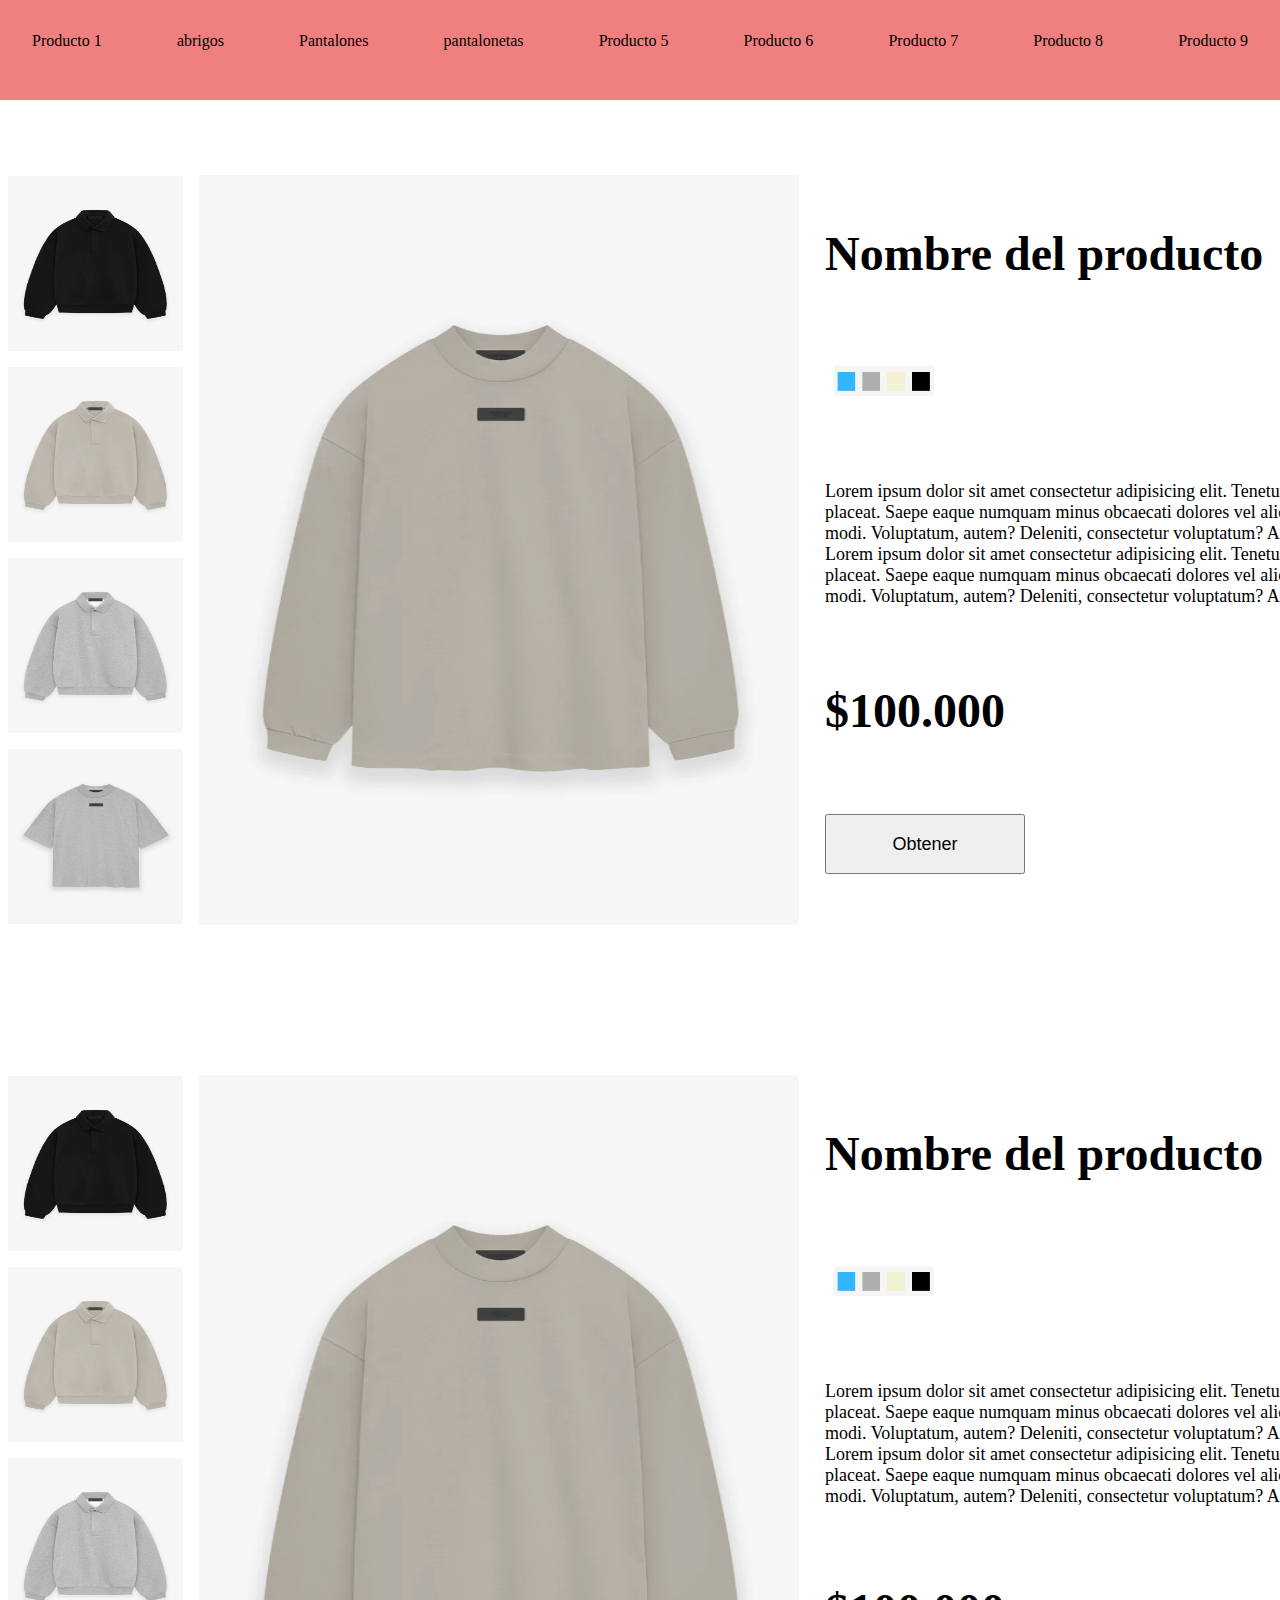
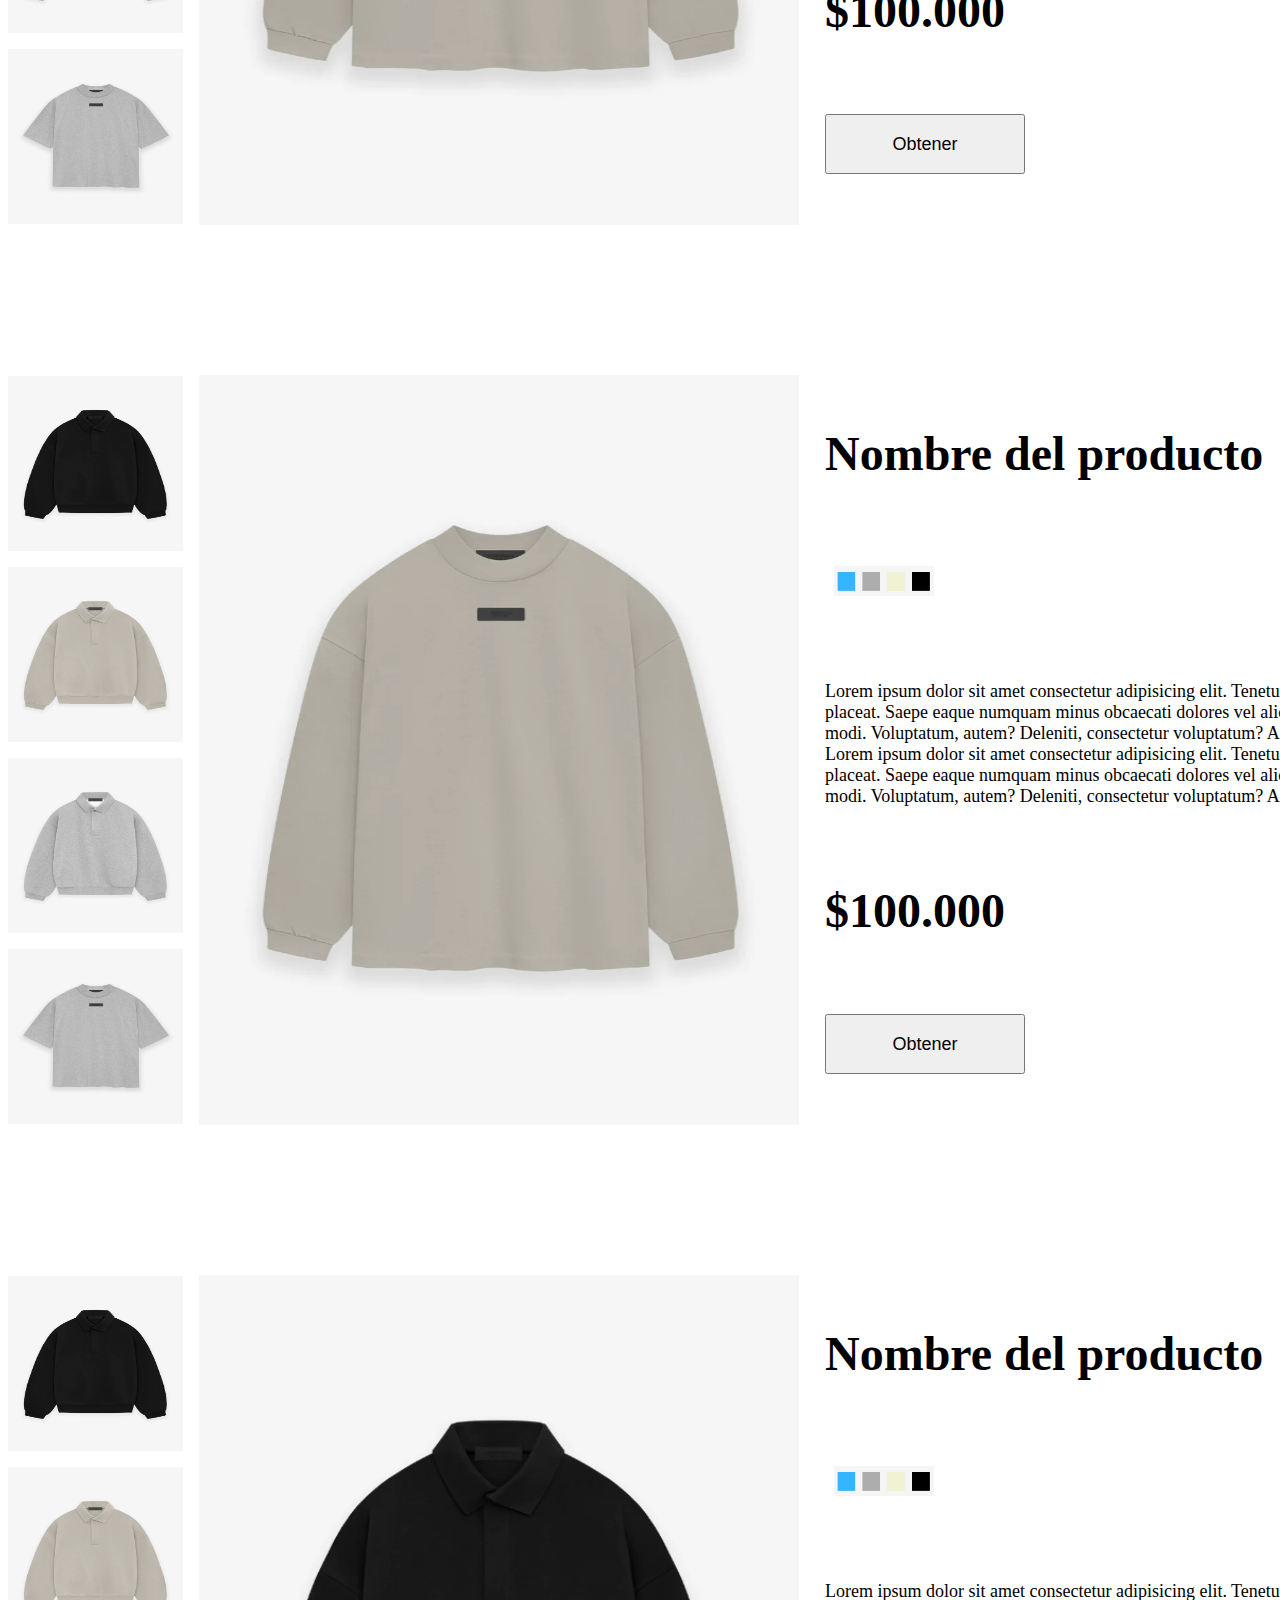
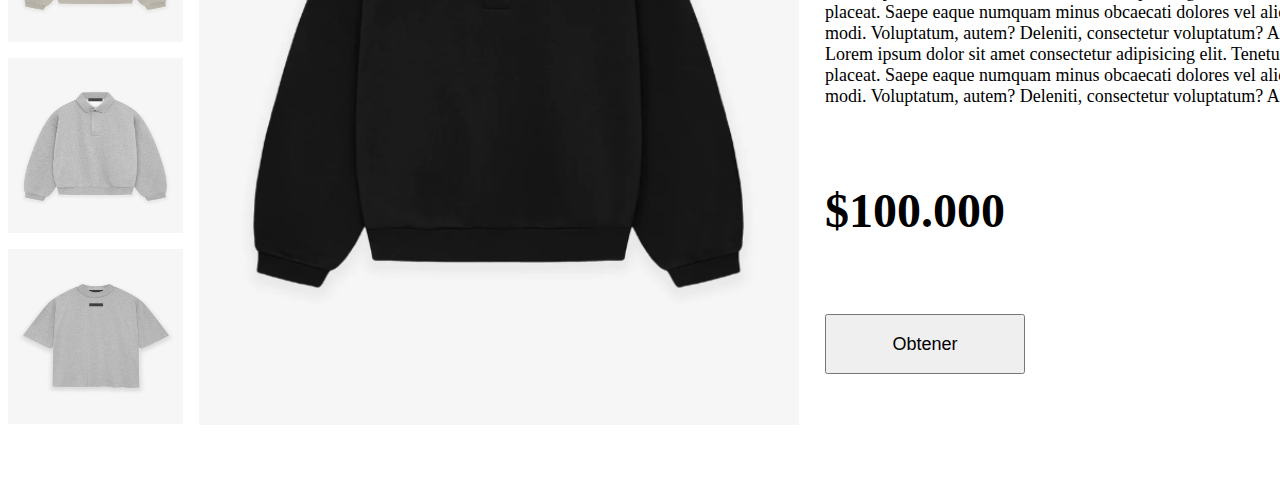
<file: views/abrigos.html>
<!DOCTYPE html>
<html lang="en">
<head>
    <meta charset="UTF-8">
    <meta name="viewport" content="width=device-width, initial-scale=1.0">
    <title>Proyecto</title>
    <link rel="stylesheet" href="/css/abrigos.css">
    
</head>
<body>
    <header class="header">
        <a href="/index.html">Producto 1</a>
        <a href="/views/abrigos.html">abrigos</a>
        <a href="/views/pantalones.html">Pantalones</a>
        <a href="/views/pantalonetas.html">pantalonetas</a>
        <a href="#">Producto 5</a>
        <a href="#">Producto 6</a>
        <a href="#">Producto 7</a>
        <a href="#">Producto 8</a>
        <a href="#">Producto 9</a>

    </header>
    <section class="pagina1">
        <section class="menu_izquierda">
            <img src="/storage/abrigo01.png">
            <img src="/storage/abrigo02.png">
            <img src="/storage/abrigo03.png">
            <img src="/storage/camisa02.png">

        </section>
        <section class="menu_derecha">
            <img src="/storage/buso01.png">
            <div class="informacion">
                <h1>Nombre del producto</h1>
                <img src="/storage/paleta.png">
                <p>Lorem ipsum dolor sit amet consectetur adipisicing elit. Tenetur quibusdam amet placeat. Saepe eaque numquam minus obcaecati dolores vel aliquid voluptates modi. Voluptatum, autem? Deleniti, consectetur voluptatum? Alias, debitis hic.
                Lorem ipsum dolor sit amet consectetur adipisicing elit. Tenetur quibusdam amet placeat. Saepe eaque numquam minus obcaecati dolores vel aliquid voluptates modi. Voluptatum, autem? Deleniti, consectetur voluptatum? Alias, debitis hic.</p>
                <h1>$100.000</h1>
                <button><a href="/views/producto.html">Obtener</a></button>
            </div>
        </section>
    </section>

    <section class="pagina1">
        <section class="menu_izquierda">
            <img src="/storage/abrigo01.png">
            <img src="/storage/abrigo02.png">
            <img src="/storage/abrigo03.png">
            <img src="/storage/camisa02.png">

        </section>
        <section class="menu_derecha">
            <img src="/storage/buso01.png">
            <div class="informacion">
                <h1>Nombre del producto</h1>
                <img src="/storage/paleta.png">
                <p>Lorem ipsum dolor sit amet consectetur adipisicing elit. Tenetur quibusdam amet placeat. Saepe eaque numquam minus obcaecati dolores vel aliquid voluptates modi. Voluptatum, autem? Deleniti, consectetur voluptatum? Alias, debitis hic.
                Lorem ipsum dolor sit amet consectetur adipisicing elit. Tenetur quibusdam amet placeat. Saepe eaque numquam minus obcaecati dolores vel aliquid voluptates modi. Voluptatum, autem? Deleniti, consectetur voluptatum? Alias, debitis hic.</p>
                <h1>$100.000</h1>
                <button><a href="/views/producto.html">Obtener</a></button>
            </div>
        </section>
    </section>

    <section class="pagina1">
        <section class="menu_izquierda">
            <img src="/storage/abrigo01.png">
            <img src="/storage/abrigo02.png">
            <img src="/storage/abrigo03.png">
            <img src="/storage/camisa02.png">

        </section>
        <section class="menu_derecha">
            <img src="/storage/buso01.png">
            <div class="informacion">
                <h1>Nombre del producto</h1>
                <img src="/storage/paleta.png">
                <p>Lorem ipsum dolor sit amet consectetur adipisicing elit. Tenetur quibusdam amet placeat. Saepe eaque numquam minus obcaecati dolores vel aliquid voluptates modi. Voluptatum, autem? Deleniti, consectetur voluptatum? Alias, debitis hic.
                Lorem ipsum dolor sit amet consectetur adipisicing elit. Tenetur quibusdam amet placeat. Saepe eaque numquam minus obcaecati dolores vel aliquid voluptates modi. Voluptatum, autem? Deleniti, consectetur voluptatum? Alias, debitis hic.</p>
                <h1>$100.000</h1>
                <button><a href="/views/producto.html">Obtener</a></button>
            </div>
        </section>
    </section>

    <section class="pagina1">
        <section class="menu_izquierda">
            <img src="/storage/abrigo01.png">
            <img src="/storage/abrigo02.png">
            <img src="/storage/abrigo03.png">
            <img src="/storage/camisa02.png">

        </section>
        <section class="menu_derecha">
            <img src="/storage/abrigo01.png">
            <div class="informacion">
                <h1>Nombre del producto</h1>
                <img src="/storage/paleta.png">
                <p>Lorem ipsum dolor sit amet consectetur adipisicing elit. Tenetur quibusdam amet placeat. Saepe eaque numquam minus obcaecati dolores vel aliquid voluptates modi. Voluptatum, autem? Deleniti, consectetur voluptatum? Alias, debitis hic.
                Lorem ipsum dolor sit amet consectetur adipisicing elit. Tenetur quibusdam amet placeat. Saepe eaque numquam minus obcaecati dolores vel aliquid voluptates modi. Voluptatum, autem? Deleniti, consectetur voluptatum? Alias, debitis hic.</p>
                <h1>$100.000</h1>
                <button><a href="/views/producto.html">Obtener</a></button>
            </div>
        </section>
    </section>
</body>
</html>
</file>
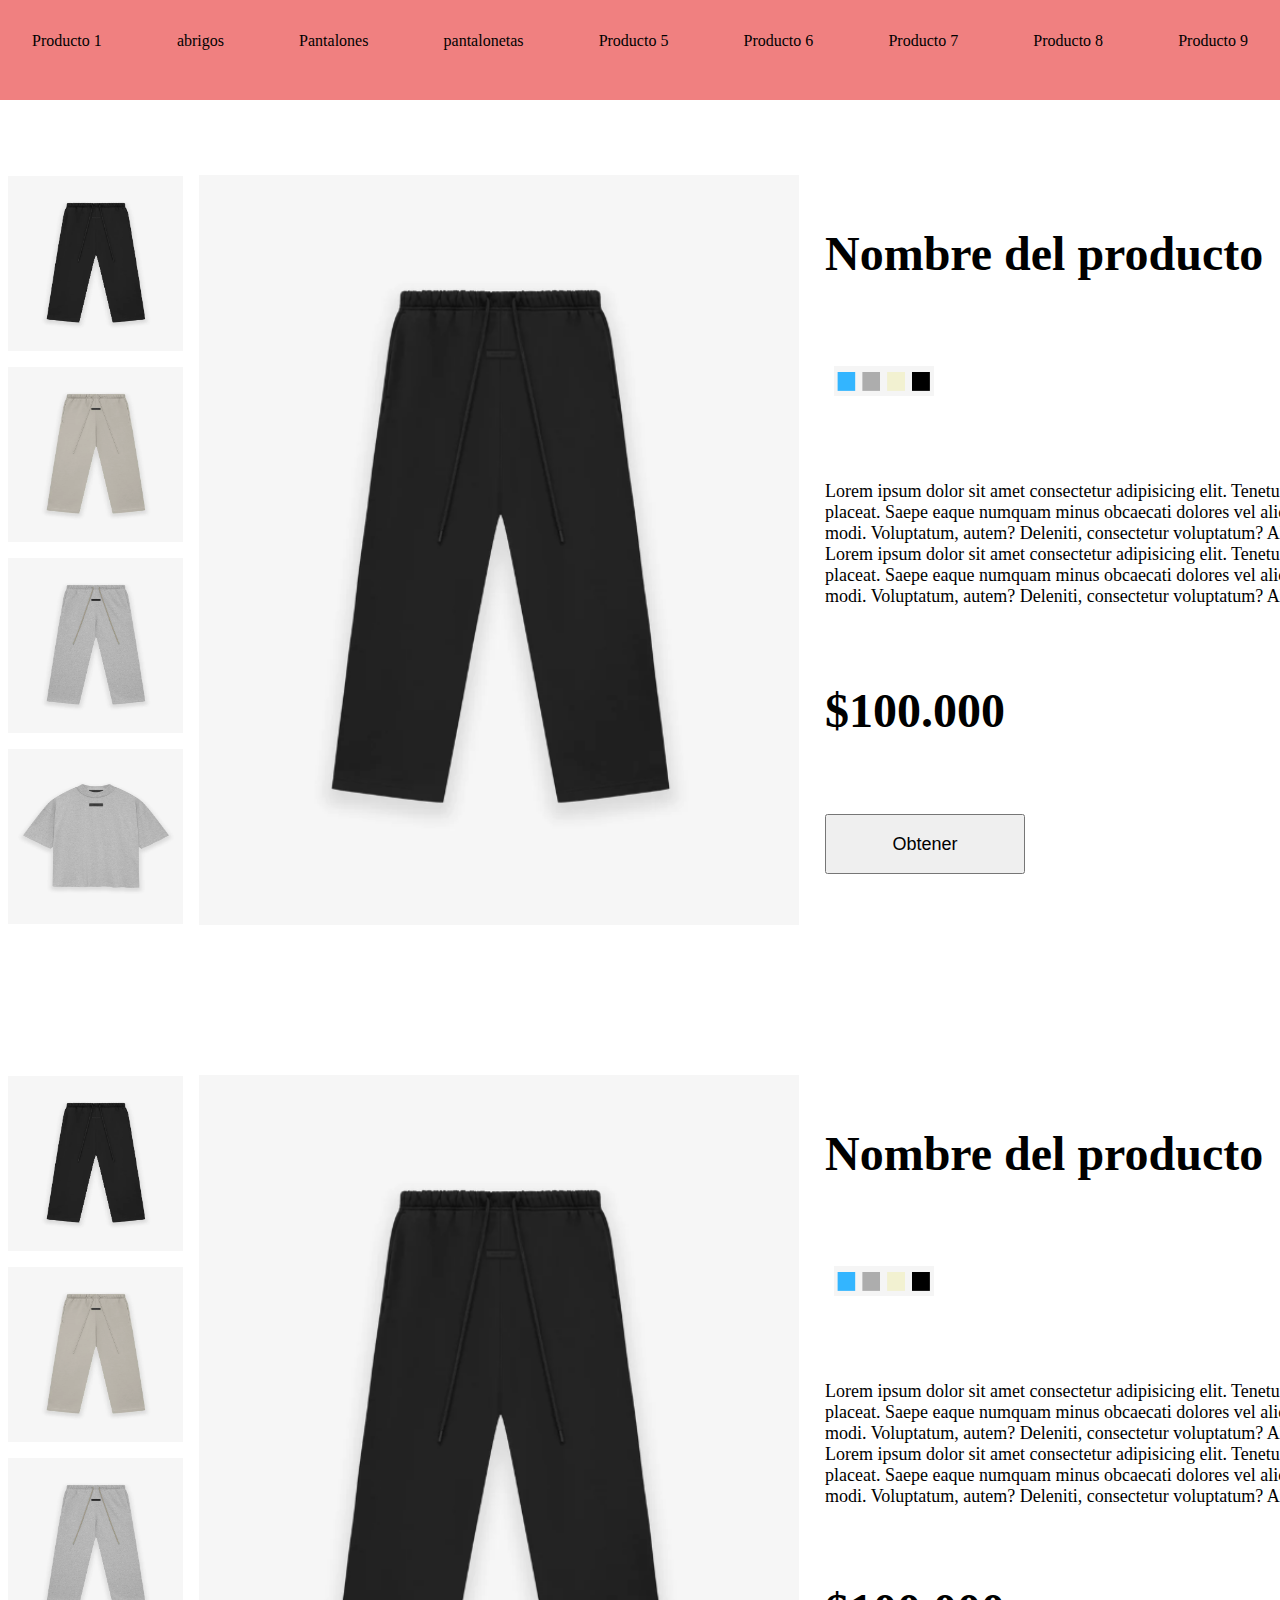
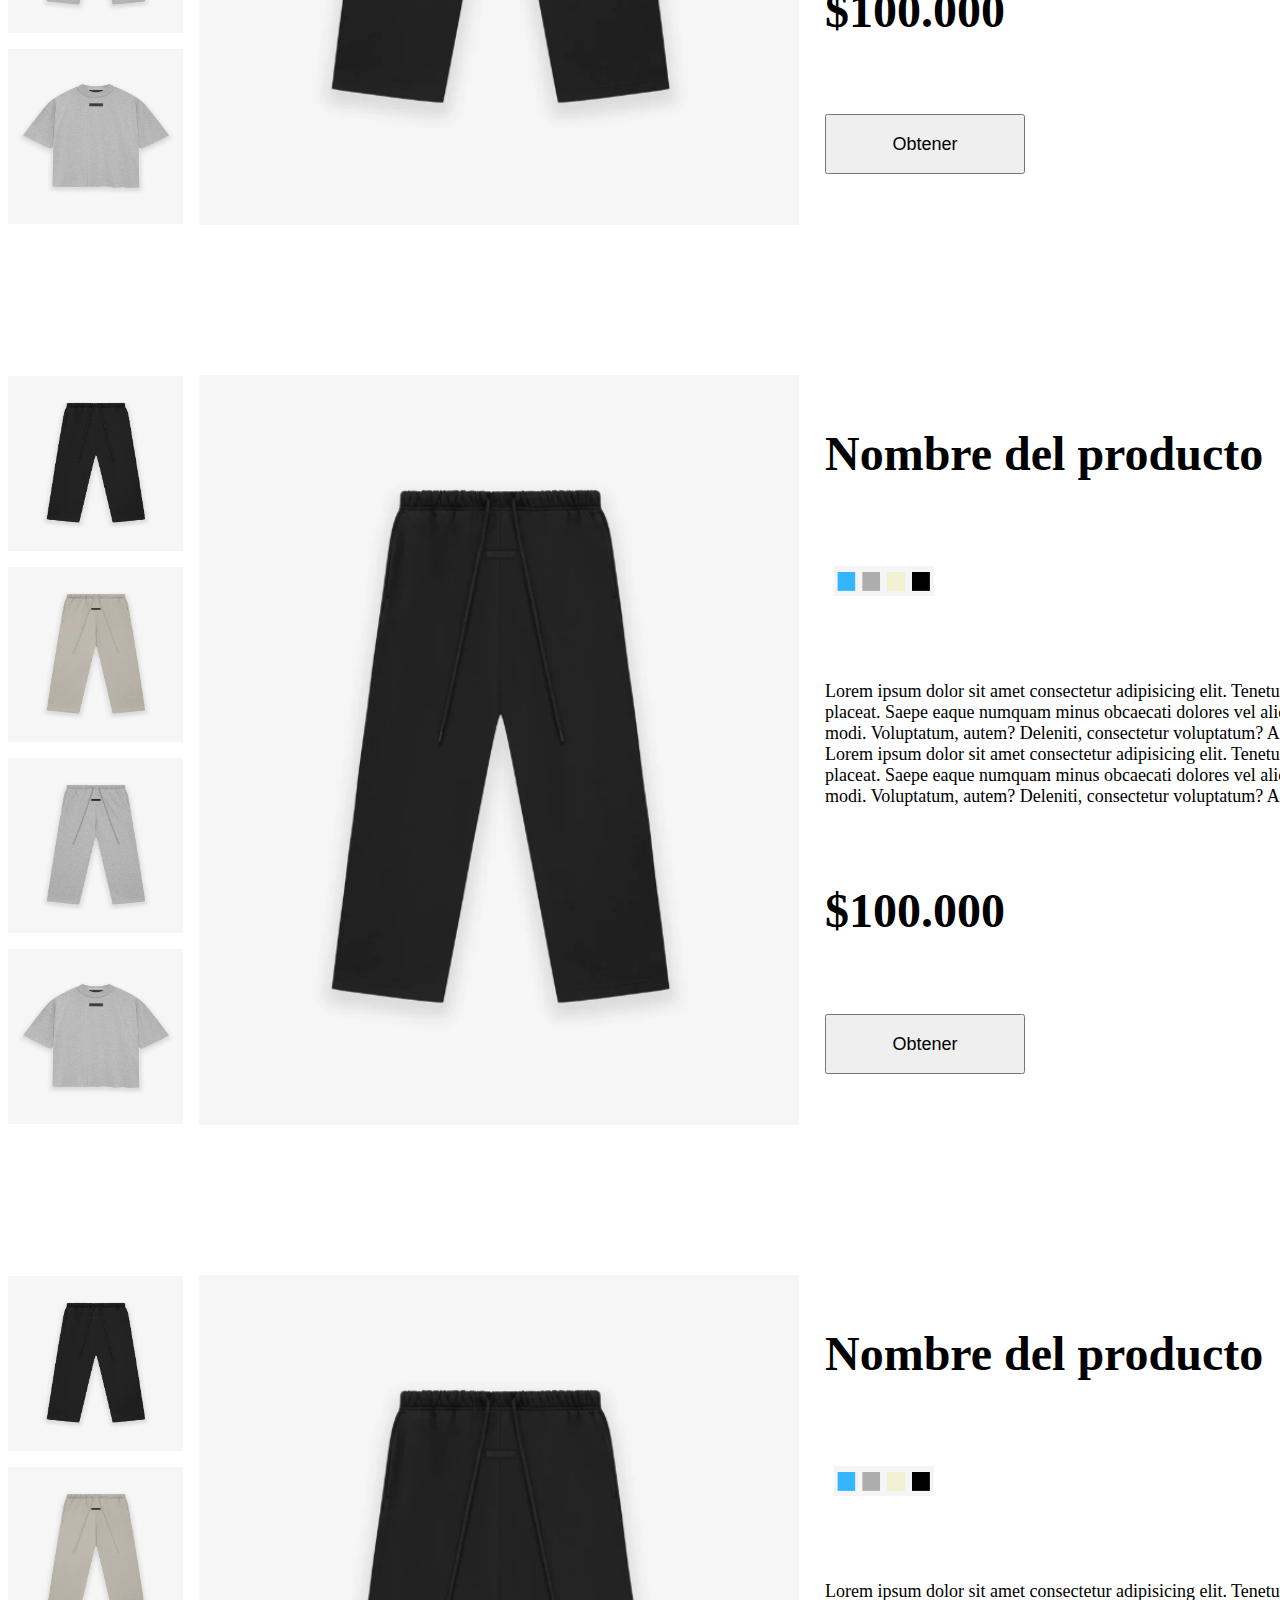
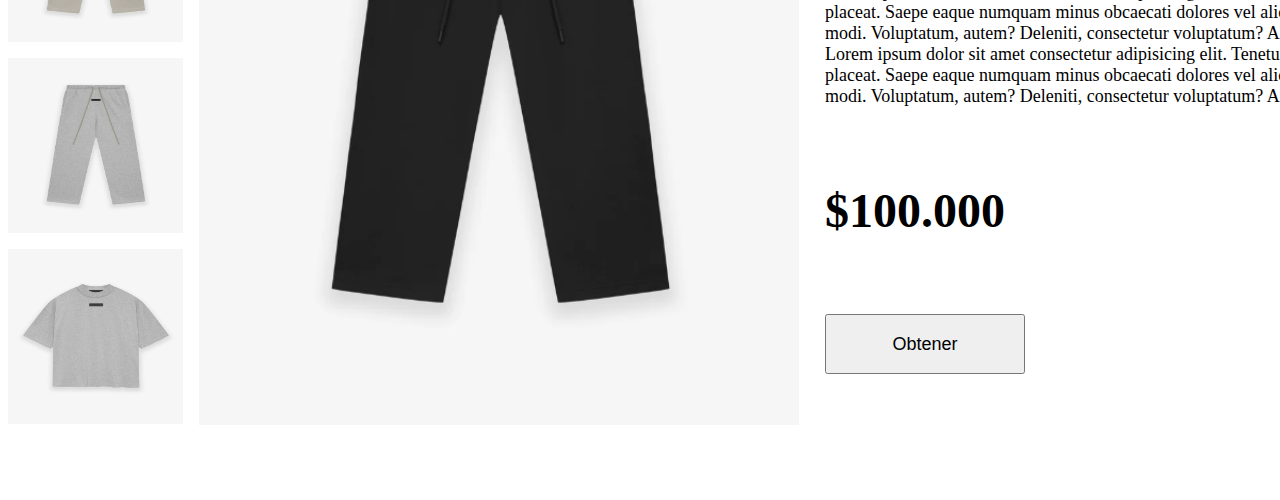
<file: views/pantalones.html>
<!DOCTYPE html>
<html lang="en">
<head>
    <meta charset="UTF-8">
    <meta name="viewport" content="width=device-width, initial-scale=1.0">
    <title>Proyecto</title>
    <link rel="stylesheet" href="/css/pantalones.css">
    
</head>
<body>
    <header class="header">
        <a href="/index.html">Producto 1</a>
        <a href="/views/abrigos.html">abrigos</a>
        <a href="/views/pantalones.html">Pantalones</a>
        <a href="/views/pantalonetas.html">pantalonetas</a>
        <a href="#">Producto 5</a>
        <a href="#">Producto 6</a>
        <a href="#">Producto 7</a>
        <a href="#">Producto 8</a>
        <a href="#">Producto 9</a>

    </header>
    <section class="pagina1">
        <section class="menu_izquierda">
            <img src="/storage/pantalon01.png">
            <img src="/storage/pantalon02.png">
            <img src="/storage/pantalon03.png">
            <img src="/storage/camisa02.png">

        </section>
        <section class="menu_derecha">
            <img src="/storage/pantalon01.png">
            <div class="informacion">
                <h1>Nombre del producto</h1>
                <img src="/storage/paleta.png">
                <p>Lorem ipsum dolor sit amet consectetur adipisicing elit. Tenetur quibusdam amet placeat. Saepe eaque numquam minus obcaecati dolores vel aliquid voluptates modi. Voluptatum, autem? Deleniti, consectetur voluptatum? Alias, debitis hic.
                Lorem ipsum dolor sit amet consectetur adipisicing elit. Tenetur quibusdam amet placeat. Saepe eaque numquam minus obcaecati dolores vel aliquid voluptates modi. Voluptatum, autem? Deleniti, consectetur voluptatum? Alias, debitis hic.</p>
                <h1>$100.000</h1>
                <button><a href="/views/producto.html">Obtener</a></button>
            </div>
        </section>
    </section>

    <section class="pagina1">
        <section class="menu_izquierda">
            <img src="/storage/pantalon01.png">
            <img src="/storage/pantalon02.png">
            <img src="/storage/pantalon03.png">
            <img src="/storage/camisa02.png">

        </section>
        <section class="menu_derecha">
            <img src="/storage/pantalon01.png">
            <div class="informacion">
                <h1>Nombre del producto</h1>
                <img src="/storage/paleta.png">
                <p>Lorem ipsum dolor sit amet consectetur adipisicing elit. Tenetur quibusdam amet placeat. Saepe eaque numquam minus obcaecati dolores vel aliquid voluptates modi. Voluptatum, autem? Deleniti, consectetur voluptatum? Alias, debitis hic.
                Lorem ipsum dolor sit amet consectetur adipisicing elit. Tenetur quibusdam amet placeat. Saepe eaque numquam minus obcaecati dolores vel aliquid voluptates modi. Voluptatum, autem? Deleniti, consectetur voluptatum? Alias, debitis hic.</p>
                <h1>$100.000</h1>
                <button><a href="/views/producto.html">Obtener</a></button>
            </div>
        </section>
    </section>

    <section class="pagina1">
        <section class="menu_izquierda">
            <img src="/storage/pantalon01.png">
            <img src="/storage/pantalon02.png">
            <img src="/storage/pantalon03.png">
            <img src="/storage/camisa02.png">

        </section>
        <section class="menu_derecha">
            <img src="/storage/pantalon01.png">
            <div class="informacion">
                <h1>Nombre del producto</h1>
                <img src="/storage/paleta.png">
                <p>Lorem ipsum dolor sit amet consectetur adipisicing elit. Tenetur quibusdam amet placeat. Saepe eaque numquam minus obcaecati dolores vel aliquid voluptates modi. Voluptatum, autem? Deleniti, consectetur voluptatum? Alias, debitis hic.
                Lorem ipsum dolor sit amet consectetur adipisicing elit. Tenetur quibusdam amet placeat. Saepe eaque numquam minus obcaecati dolores vel aliquid voluptates modi. Voluptatum, autem? Deleniti, consectetur voluptatum? Alias, debitis hic.</p>
                <h1>$100.000</h1>
                <button><a href="/views/producto.html">Obtener</a></button>
            </div>
        </section>
    </section>

    <section class="pagina1">
        <section class="menu_izquierda">
            <img src="/storage/pantalon01.png">
            <img src="/storage/pantalon02.png">
            <img src="/storage/pantalon03.png">
            <img src="/storage/camisa02.png">

        </section>
        <section class="menu_derecha">
            <img src="/storage/pantalon01.png">
            <div class="informacion">
                <h1>Nombre del producto</h1>
                <img src="/storage/paleta.png">
                <p>Lorem ipsum dolor sit amet consectetur adipisicing elit. Tenetur quibusdam amet placeat. Saepe eaque numquam minus obcaecati dolores vel aliquid voluptates modi. Voluptatum, autem? Deleniti, consectetur voluptatum? Alias, debitis hic.
                Lorem ipsum dolor sit amet consectetur adipisicing elit. Tenetur quibusdam amet placeat. Saepe eaque numquam minus obcaecati dolores vel aliquid voluptates modi. Voluptatum, autem? Deleniti, consectetur voluptatum? Alias, debitis hic.</p>
                <h1>$100.000</h1>
                <button><a href="/views/producto.html">Obtener</a></button>
            </div>
        </section>
    </section>
</body>
</html>
</file>
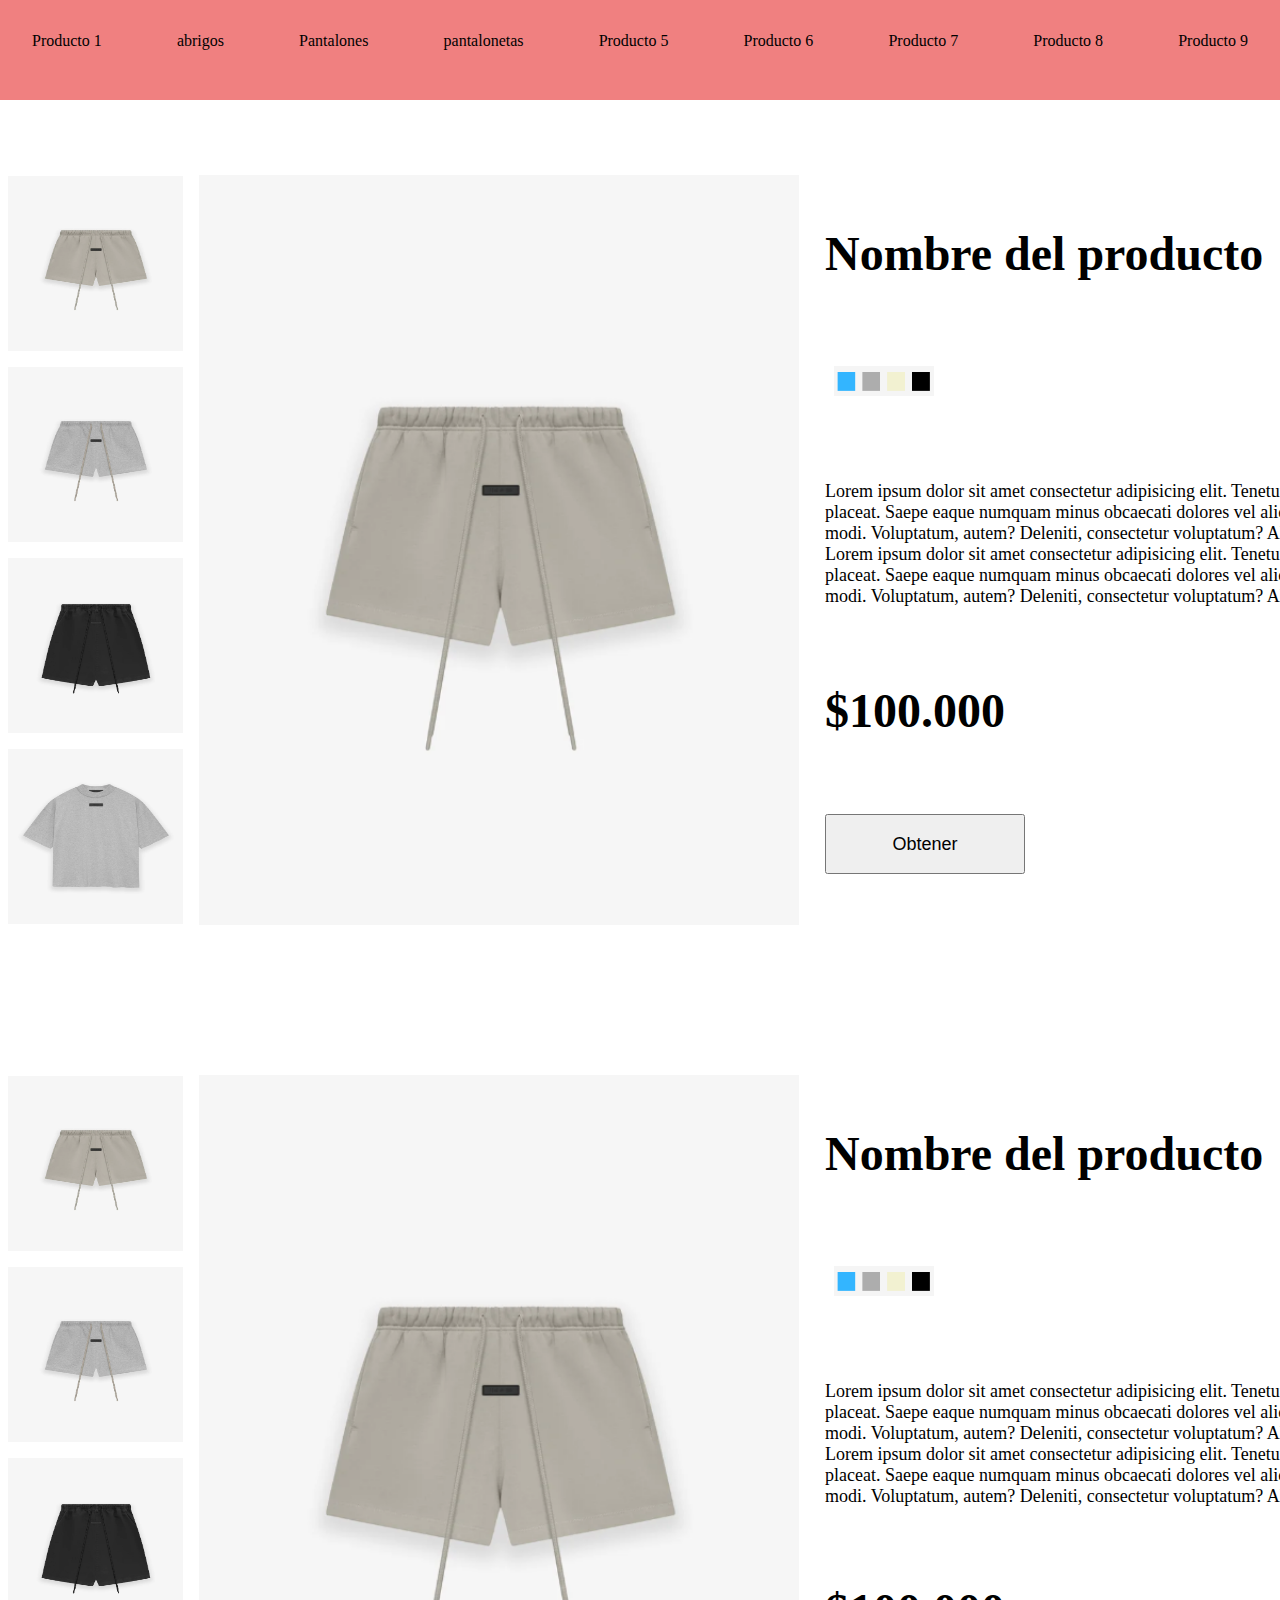
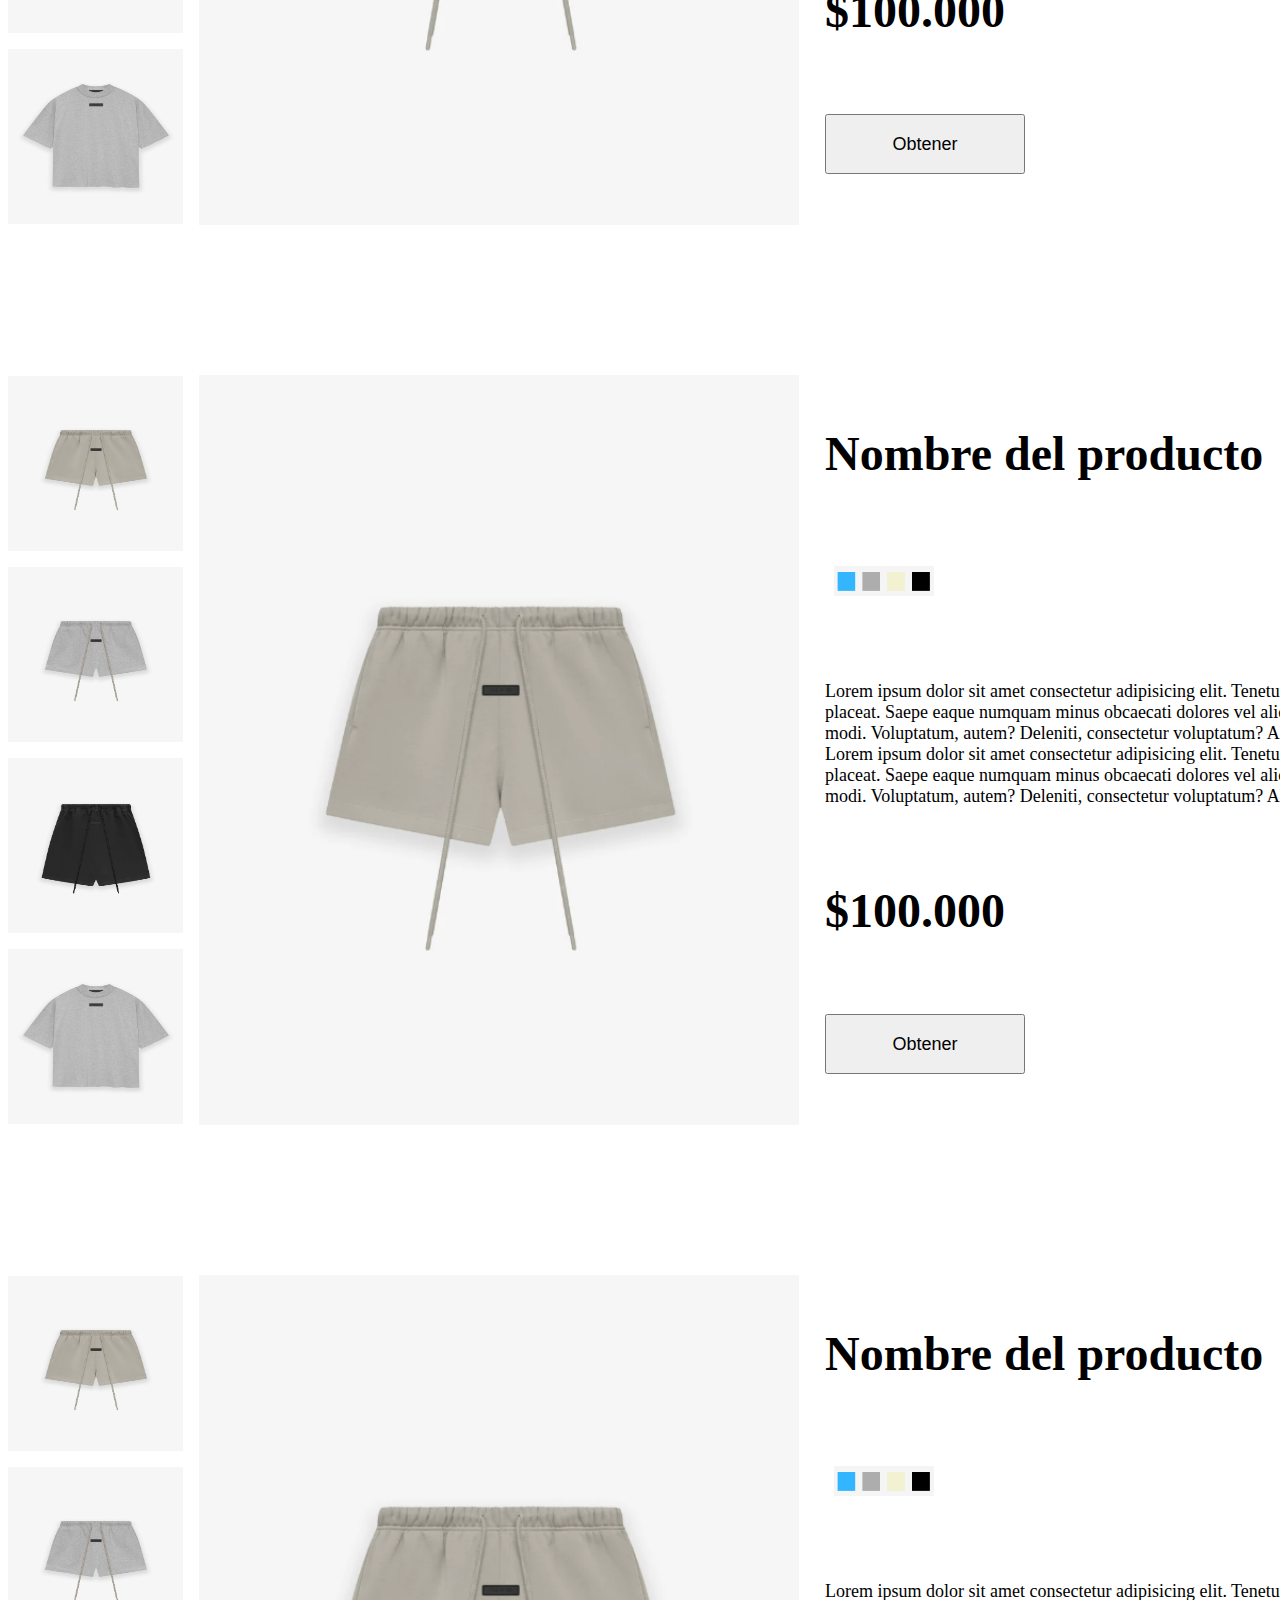
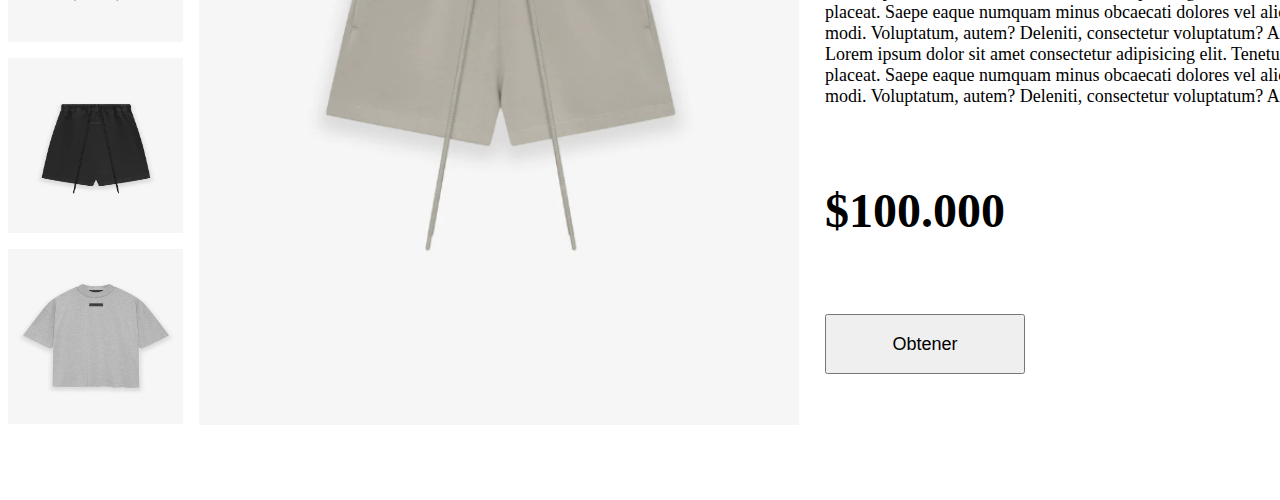
<file: views/pantalonetas.html>
<!DOCTYPE html>
<html lang="en">
<head>
    <meta charset="UTF-8">
    <meta name="viewport" content="width=device-width, initial-scale=1.0">
    <title>Proyecto</title>
    <link rel="stylesheet" href="/css/pantalonetas.css">
    
</head>
<body>
    <header class="header">
        <a href="/index.html">Producto 1</a>
        <a href="/views/abrigos.html">abrigos</a>
        <a href="/views/pantalones.html">Pantalones</a>
        <a href="/views/pantalonetas.html">pantalonetas</a>
        <a href="#">Producto 5</a>
        <a href="#">Producto 6</a>
        <a href="#">Producto 7</a>
        <a href="#">Producto 8</a>
        <a href="#">Producto 9</a>

    </header>
    <section class="pagina1">
        <section class="menu_izquierda">
            <img src="/storage/pantaloneta01.png">
            <img src="/storage/pantaloneta02.png">
            <img src="/storage/pantaloneta03.png">
            <img src="/storage/camisa02.png">

        </section>
        <section class="menu_derecha">
            <img src="/storage/pantaloneta01.png">
            <div class="informacion">
                <h1>Nombre del producto</h1>
                <img src="/storage/paleta.png">
                <p>Lorem ipsum dolor sit amet consectetur adipisicing elit. Tenetur quibusdam amet placeat. Saepe eaque numquam minus obcaecati dolores vel aliquid voluptates modi. Voluptatum, autem? Deleniti, consectetur voluptatum? Alias, debitis hic.
                Lorem ipsum dolor sit amet consectetur adipisicing elit. Tenetur quibusdam amet placeat. Saepe eaque numquam minus obcaecati dolores vel aliquid voluptates modi. Voluptatum, autem? Deleniti, consectetur voluptatum? Alias, debitis hic.</p>
                <h1>$100.000</h1>
                <button><a href="/views/producto.html">Obtener</a></button>
            </div>
        </section>
    </section>

    <section class="pagina1">
        <section class="menu_izquierda">
            <img src="/storage/pantaloneta01.png">
            <img src="/storage/pantaloneta02.png">
            <img src="/storage/pantaloneta03.png">
            <img src="/storage/camisa02.png">

        </section>
        <section class="menu_derecha">
            <img src="/storage/pantaloneta01.png">
            <div class="informacion">
                <h1>Nombre del producto</h1>
                <img src="/storage/paleta.png">
                <p>Lorem ipsum dolor sit amet consectetur adipisicing elit. Tenetur quibusdam amet placeat. Saepe eaque numquam minus obcaecati dolores vel aliquid voluptates modi. Voluptatum, autem? Deleniti, consectetur voluptatum? Alias, debitis hic.
                Lorem ipsum dolor sit amet consectetur adipisicing elit. Tenetur quibusdam amet placeat. Saepe eaque numquam minus obcaecati dolores vel aliquid voluptates modi. Voluptatum, autem? Deleniti, consectetur voluptatum? Alias, debitis hic.</p>
                <h1>$100.000</h1>
                <button><a href="/views/producto.html">Obtener</a></button>
            </div>
        </section>
    </section>

    <section class="pagina1">
        <section class="menu_izquierda">
            <img src="/storage/pantaloneta01.png">
            <img src="/storage/pantaloneta02.png">
            <img src="/storage/pantaloneta03.png">
            <img src="/storage/camisa02.png">

        </section>
        <section class="menu_derecha">
            <img src="/storage/pantaloneta01.png">
            <div class="informacion">
                <h1>Nombre del producto</h1>
                <img src="/storage/paleta.png">
                <p>Lorem ipsum dolor sit amet consectetur adipisicing elit. Tenetur quibusdam amet placeat. Saepe eaque numquam minus obcaecati dolores vel aliquid voluptates modi. Voluptatum, autem? Deleniti, consectetur voluptatum? Alias, debitis hic.
                Lorem ipsum dolor sit amet consectetur adipisicing elit. Tenetur quibusdam amet placeat. Saepe eaque numquam minus obcaecati dolores vel aliquid voluptates modi. Voluptatum, autem? Deleniti, consectetur voluptatum? Alias, debitis hic.</p>
                <h1>$100.000</h1>
                <button><a href="/views/producto.html">Obtener</a></button>
            </div>
        </section>
    </section>

    <section class="pagina1">
        <section class="menu_izquierda">
            <img src="/storage/pantaloneta01.png">
            <img src="/storage/pantaloneta02.png">
            <img src="/storage/pantaloneta03.png">
            <img src="/storage/camisa02.png">

        </section>
        <section class="menu_derecha">
            <img src="/storage/pantaloneta01.png">
            <div class="informacion">
                <h1>Nombre del producto</h1>
                <img src="/storage/paleta.png">
                <p>Lorem ipsum dolor sit amet consectetur adipisicing elit. Tenetur quibusdam amet placeat. Saepe eaque numquam minus obcaecati dolores vel aliquid voluptates modi. Voluptatum, autem? Deleniti, consectetur voluptatum? Alias, debitis hic.
                Lorem ipsum dolor sit amet consectetur adipisicing elit. Tenetur quibusdam amet placeat. Saepe eaque numquam minus obcaecati dolores vel aliquid voluptates modi. Voluptatum, autem? Deleniti, consectetur voluptatum? Alias, debitis hic.</p>
                <h1>$100.000</h1>
                <button><a href="/views/producto.html">Obtener</a></button>
            </div>
        </section>
    </section>
</body>
</html>
</file>
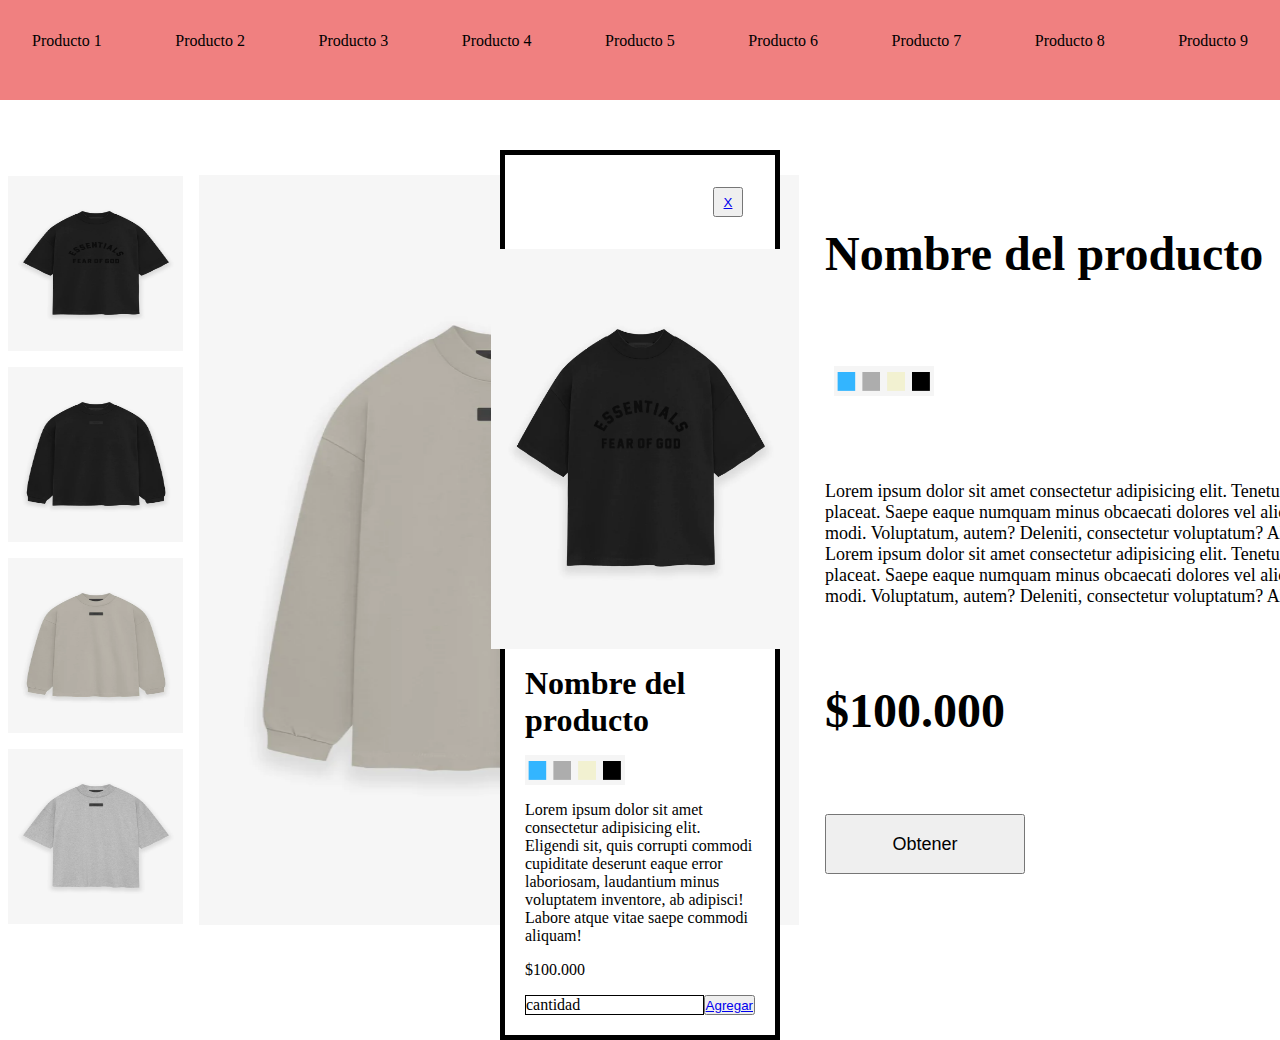
<file: views/producto.html>
<!DOCTYPE html>
<html lang="en">
<head>
    <meta charset="UTF-8">
    <meta name="viewport" content="width=device-width, initial-scale=1.0">
    <title>Proyecto</title>
    <link rel="stylesheet" href="/css/producto.css">
    
</head>
<body>
    <header class="header">
        <a href="/index.html">Producto 1</a>
        <a href="/views/abrigos.html">Producto 2</a>
        <a href="/views/pantalones.html">Producto 3</a>
        <a href="/views/pantalonetas.html">Producto 4</a>
        <a href="#">Producto 5</a>
        <a href="#">Producto 6</a>
        <a href="#">Producto 7</a>
        <a href="#">Producto 8</a>
        <a href="#">Producto 9</a>

    </header>
    <section class="pagina1">
        <section class="menu_izquierda">
            <img src="/storage/camisa01.png">
            <img src="/storage/buso02.png">
            <img src="/storage/buso01.png">
            <img src="/storage/camisa02.png">

        </section>
        <section class="menu_derecha">
            <img src="/storage/buso01.png">
            <div class="informacion">
                <h1>Nombre del producto</h1>
                <img src="/storage/paleta.png">
                <p>Lorem ipsum dolor sit amet consectetur adipisicing elit. Tenetur quibusdam amet placeat. Saepe eaque numquam minus obcaecati dolores vel aliquid voluptates modi. Voluptatum, autem? Deleniti, consectetur voluptatum? Alias, debitis hic.
                Lorem ipsum dolor sit amet consectetur adipisicing elit. Tenetur quibusdam amet placeat. Saepe eaque numquam minus obcaecati dolores vel aliquid voluptates modi. Voluptatum, autem? Deleniti, consectetur voluptatum? Alias, debitis hic.</p>
                <h1>$100.000</h1>
                <button><a href="/producto.html">Obtener</a></button>
            </div>
        </section>
    </section>




    <section class="resivo">
        <div class="volver">
            <button><a href="/index.html">X</a></button>

        </div>
        <div class="contenido_resivo">
            <div class="camiseta">
                <img  src="/storage/camisa01.png">
            </div>
            
            <h1>Nombre del producto</h1>
            <img class="img2" src="/storage/paleta.png">
            <p>Lorem ipsum dolor sit amet consectetur adipisicing elit. Eligendi sit, quis corrupti commodi cupiditate deserunt eaque error laboriosam, laudantium minus voluptatem inventore, ab adipisci! Labore atque vitae saepe commodi aliquam!</p>
            <p>$100.000</p>
            <div class="cantidad">
                <div>cantidad</div>
                <button><a href="/views/detalles.html">Agregar</a></button>

            </div>
        </div>
    </section>
</body>
</html>
</file>
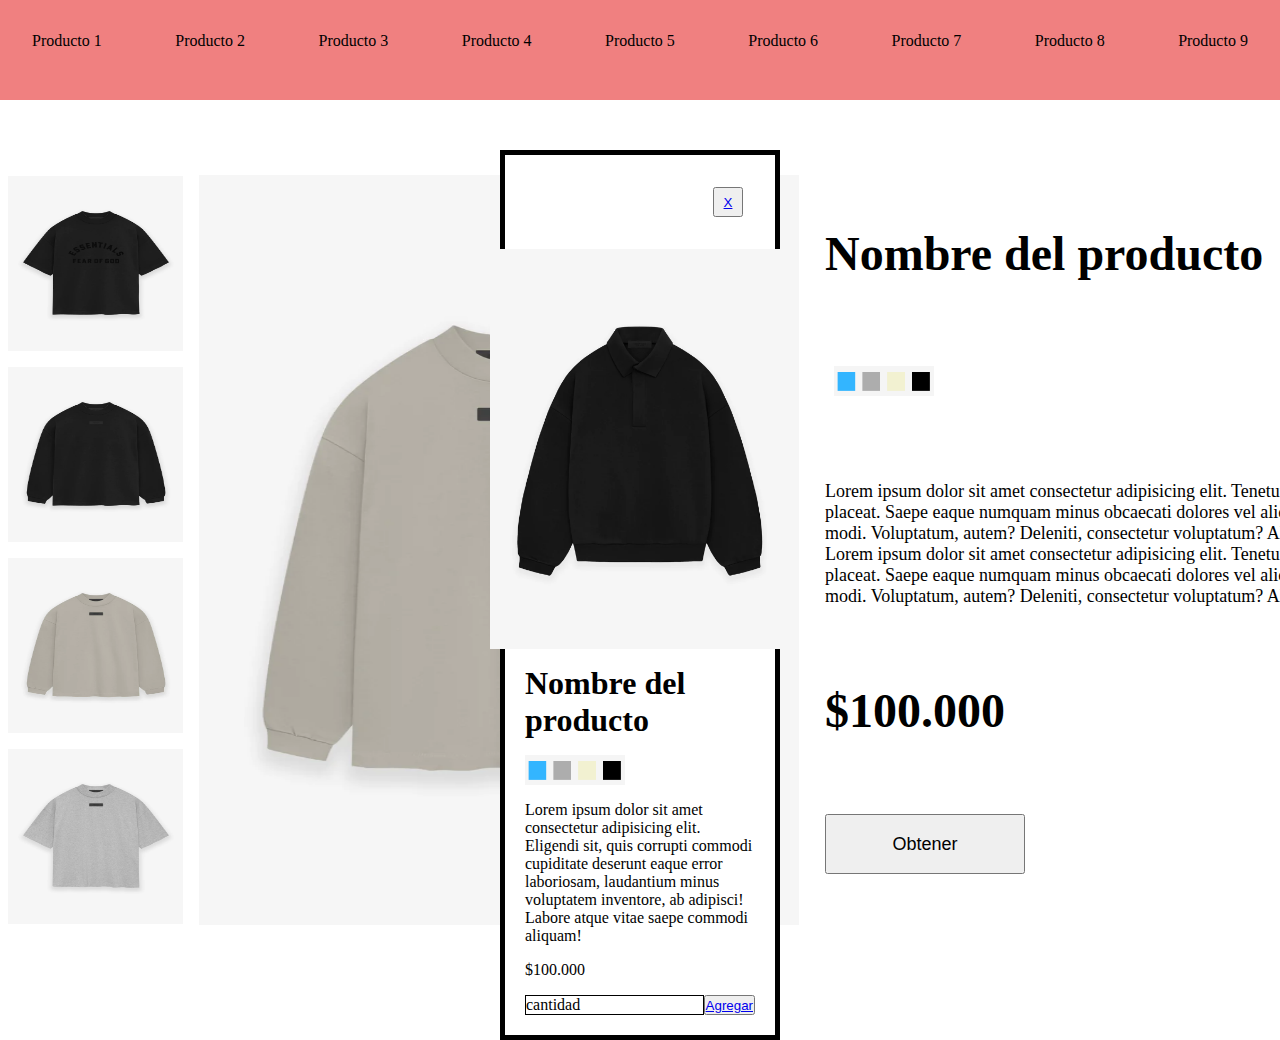
<file: views/producto_abrigo.html>
<!DOCTYPE html>
<html lang="en">
<head>
    <meta charset="UTF-8">
    <meta name="viewport" content="width=device-width, initial-scale=1.0">
    <title>Proyecto</title>
    <link rel="stylesheet" href="/css/producto_abrigo.css">
    
</head>
<body>
    <header class="header">
        <a href="/index.html">Producto 1</a>
        <a href="/views/abrigos.html">Producto 2</a>
        <a href="/views/pantalones.html">Producto 3</a>
        <a href="/views/pantalonetas.html">Producto 4</a>
        <a href="#">Producto 5</a>
        <a href="#">Producto 6</a>
        <a href="#">Producto 7</a>
        <a href="#">Producto 8</a>
        <a href="#">Producto 9</a>

    </header>
    <section class="pagina1">
        <section class="menu_izquierda">
            <img src="/storage/camisa01.png">
            <img src="/storage/buso02.png">
            <img src="/storage/buso01.png">
            <img src="/storage/camisa02.png">

        </section>
        <section class="menu_derecha">
            <img src="/storage/buso01.png">
            <div class="informacion">
                <h1>Nombre del producto</h1>
                <img src="/storage/paleta.png">
                <p>Lorem ipsum dolor sit amet consectetur adipisicing elit. Tenetur quibusdam amet placeat. Saepe eaque numquam minus obcaecati dolores vel aliquid voluptates modi. Voluptatum, autem? Deleniti, consectetur voluptatum? Alias, debitis hic.
                Lorem ipsum dolor sit amet consectetur adipisicing elit. Tenetur quibusdam amet placeat. Saepe eaque numquam minus obcaecati dolores vel aliquid voluptates modi. Voluptatum, autem? Deleniti, consectetur voluptatum? Alias, debitis hic.</p>
                <h1>$100.000</h1>
                <button><a href="/producto.html">Obtener</a></button>
            </div>
        </section>
    </section>




    <section class="resivo">
        <div class="volver">
            <button><a href="/index.html">X</a></button>

        </div>
        <div class="contenido_resivo">
            <div class="camiseta">
                <img  src="/storage/abrigo01.png">
            </div>
            
            <h1>Nombre del producto</h1>
            <img class="img2" src="/storage/paleta.png">
            <p>Lorem ipsum dolor sit amet consectetur adipisicing elit. Eligendi sit, quis corrupti commodi cupiditate deserunt eaque error laboriosam, laudantium minus voluptatem inventore, ab adipisci! Labore atque vitae saepe commodi aliquam!</p>
            <p>$100.000</p>
            <div class="cantidad">
                <div>cantidad</div>
                <button><a href="/views/detalles.html">Agregar</a></button>

            </div>
        </div>
    </section>
</body>
</html>
</file>
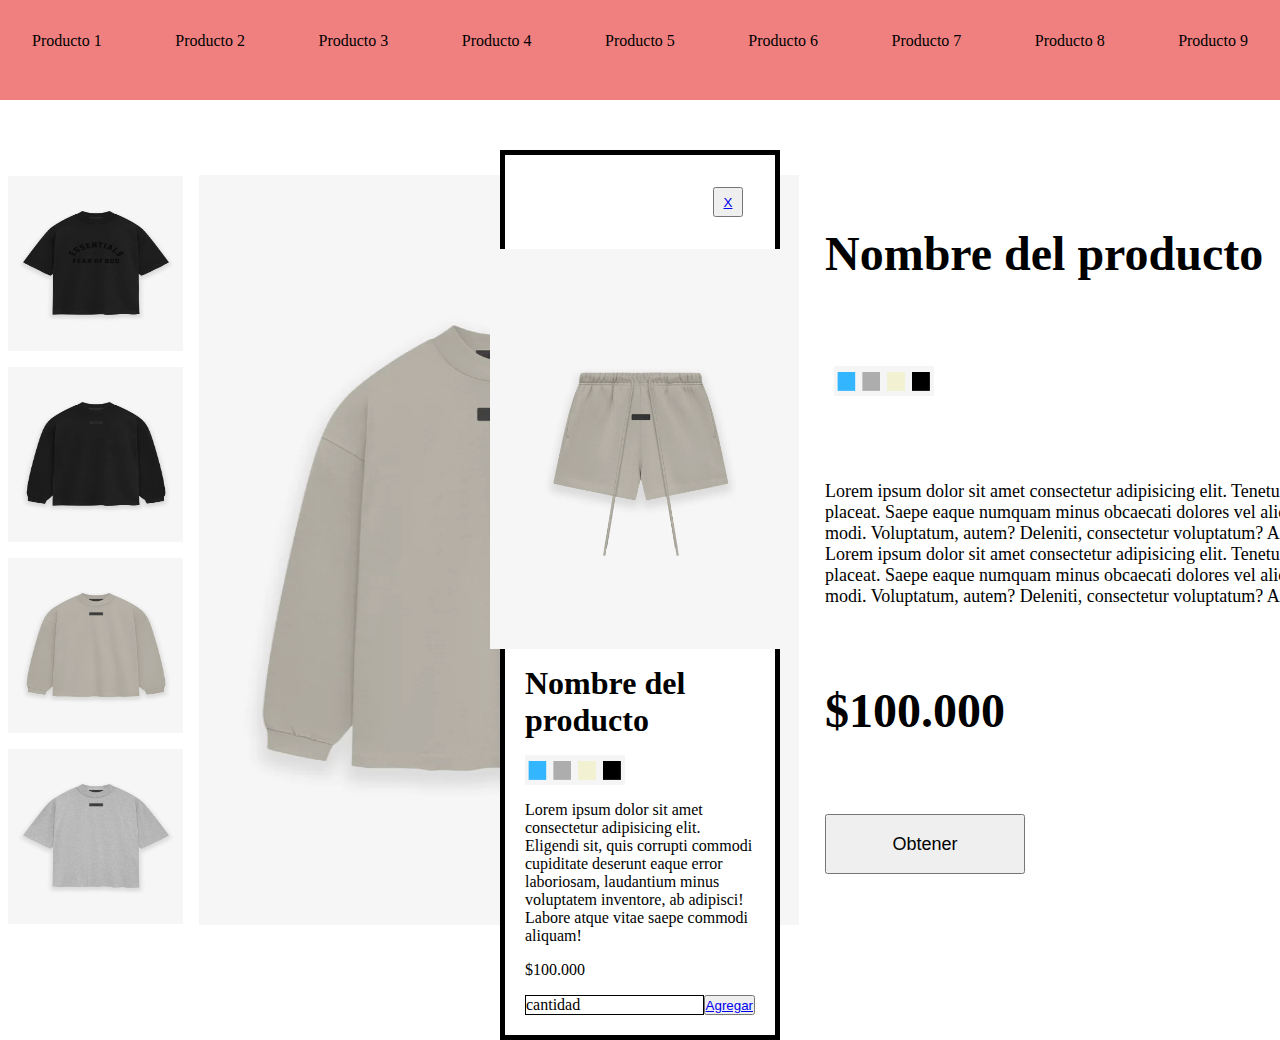
<file: views/producto_pantalonetas.html>
<!DOCTYPE html>
<html lang="en">
<head>
    <meta charset="UTF-8">
    <meta name="viewport" content="width=device-width, initial-scale=1.0">
    <title>Proyecto</title>
    <link rel="stylesheet" href="/css/producto_pantaloneta.css">
    
</head>
<body>
    <header class="header">
        <a href="/index.html">Producto 1</a>
        <a href="/views/abrigos.html">Producto 2</a>
        <a href="/views/pantalones.html">Producto 3</a>
        <a href="/views/pantalonetas.html">Producto 4</a>
        <a href="#">Producto 5</a>
        <a href="#">Producto 6</a>
        <a href="#">Producto 7</a>
        <a href="#">Producto 8</a>
        <a href="#">Producto 9</a>

    </header>
    <section class="pagina1">
        <section class="menu_izquierda">
            <img src="/storage/camisa01.png">
            <img src="/storage/buso02.png">
            <img src="/storage/buso01.png">
            <img src="/storage/camisa02.png">

        </section>
        <section class="menu_derecha">
            <img src="/storage/buso01.png">
            <div class="informacion">
                <h1>Nombre del producto</h1>
                <img src="/storage/paleta.png">
                <p>Lorem ipsum dolor sit amet consectetur adipisicing elit. Tenetur quibusdam amet placeat. Saepe eaque numquam minus obcaecati dolores vel aliquid voluptates modi. Voluptatum, autem? Deleniti, consectetur voluptatum? Alias, debitis hic.
                Lorem ipsum dolor sit amet consectetur adipisicing elit. Tenetur quibusdam amet placeat. Saepe eaque numquam minus obcaecati dolores vel aliquid voluptates modi. Voluptatum, autem? Deleniti, consectetur voluptatum? Alias, debitis hic.</p>
                <h1>$100.000</h1>
                <button><a href="/producto.html">Obtener</a></button>
            </div>
        </section>
    </section>




    <section class="resivo">
        <div class="volver">
            <button><a href="/index.html">X</a></button>

        </div>
        <div class="contenido_resivo">
            <div class="camiseta">
                <img  src="/storage/pantaloneta01.png">
            </div>
            
            <h1>Nombre del producto</h1>
            <img class="img2" src="/storage/paleta.png">
            <p>Lorem ipsum dolor sit amet consectetur adipisicing elit. Eligendi sit, quis corrupti commodi cupiditate deserunt eaque error laboriosam, laudantium minus voluptatem inventore, ab adipisci! Labore atque vitae saepe commodi aliquam!</p>
            <p>$100.000</p>
            <div class="cantidad">
                <div>cantidad</div>
                <button><a href="/views/detalles.html">Agregar</a></button>

            </div>
        </div>
    </section>
</body>
</html>
</file>
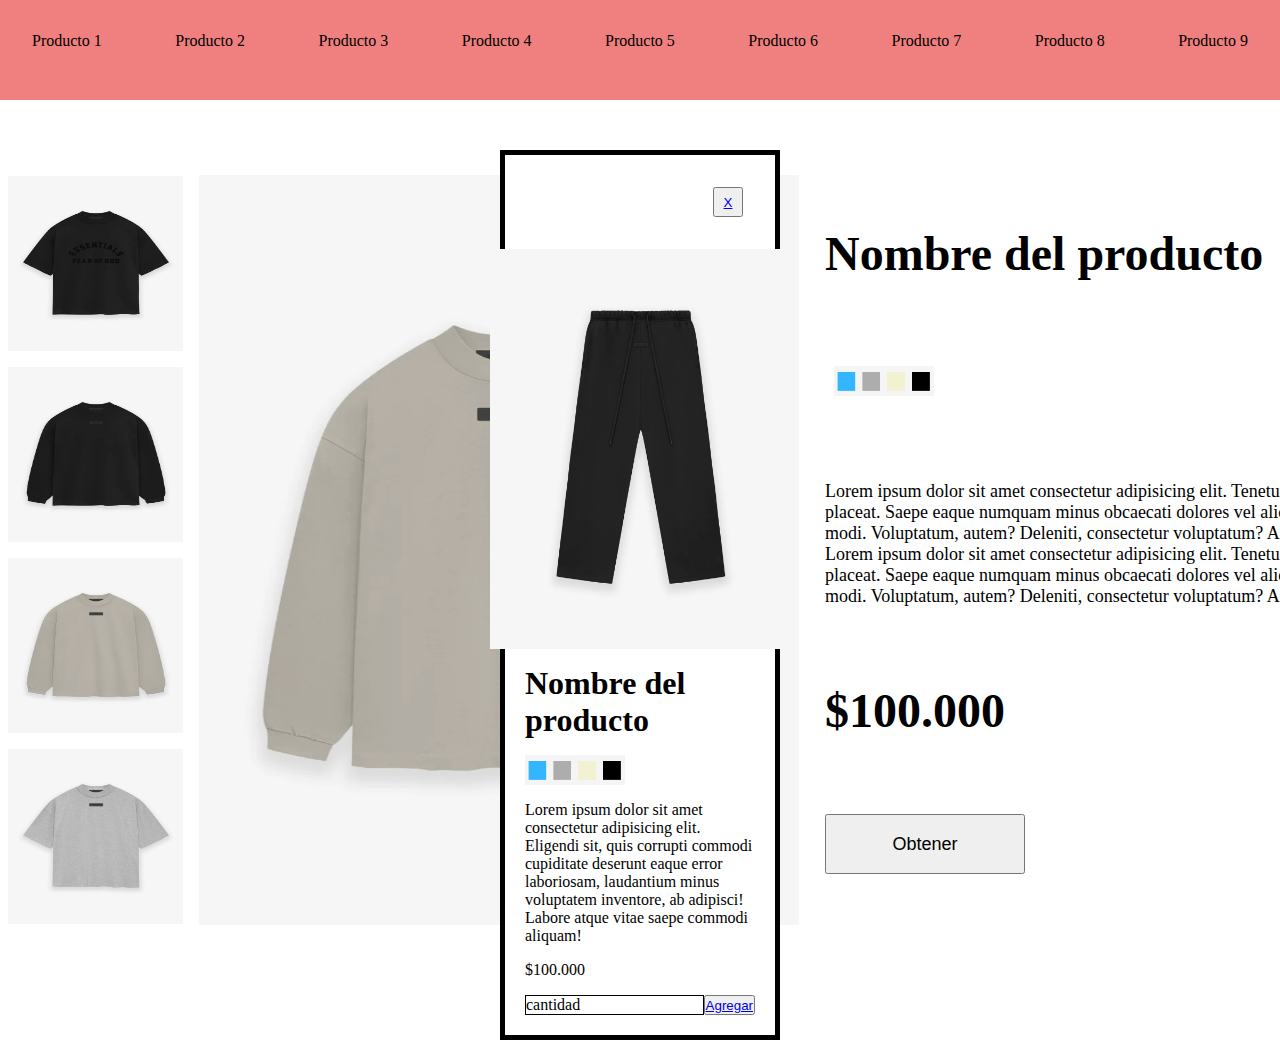
<file: views/produto_pantalon.html>
<!DOCTYPE html>
<html lang="en">
<head>
    <meta charset="UTF-8">
    <meta name="viewport" content="width=device-width, initial-scale=1.0">
    <title>Proyecto</title>
    <link rel="stylesheet" href="/css/producto_pantalon.css">
    
</head>
<body>
    <header class="header">
        <a href="/index.html">Producto 1</a>
        <a href="/views/abrigos.html">Producto 2</a>
        <a href="/views/pantalones.html">Producto 3</a>
        <a href="/views/pantalonetas.html">Producto 4</a>
        <a href="#">Producto 5</a>
        <a href="#">Producto 6</a>
        <a href="#">Producto 7</a>
        <a href="#">Producto 8</a>
        <a href="#">Producto 9</a>

    </header>
    <section class="pagina1">
        <section class="menu_izquierda">
            <img src="/storage/camisa01.png">
            <img src="/storage/buso02.png">
            <img src="/storage/buso01.png">
            <img src="/storage/camisa02.png">

        </section>
        <section class="menu_derecha">
            <img src="/storage/buso01.png">
            <div class="informacion">
                <h1>Nombre del producto</h1>
                <img src="/storage/paleta.png">
                <p>Lorem ipsum dolor sit amet consectetur adipisicing elit. Tenetur quibusdam amet placeat. Saepe eaque numquam minus obcaecati dolores vel aliquid voluptates modi. Voluptatum, autem? Deleniti, consectetur voluptatum? Alias, debitis hic.
                Lorem ipsum dolor sit amet consectetur adipisicing elit. Tenetur quibusdam amet placeat. Saepe eaque numquam minus obcaecati dolores vel aliquid voluptates modi. Voluptatum, autem? Deleniti, consectetur voluptatum? Alias, debitis hic.</p>
                <h1>$100.000</h1>
                <button><a href="/producto.html">Obtener</a></button>
            </div>
        </section>
    </section>




    <section class="resivo">
        <div class="volver">
            <button><a href="/index.html">X</a></button>

        </div>
        <div class="contenido_resivo">
            <div class="camiseta">
                <img  src="/storage/pantalon01.png">
            </div>
            
            <h1>Nombre del producto</h1>
            <img class="img2" src="/storage/paleta.png">
            <p>Lorem ipsum dolor sit amet consectetur adipisicing elit. Eligendi sit, quis corrupti commodi cupiditate deserunt eaque error laboriosam, laudantium minus voluptatem inventore, ab adipisci! Labore atque vitae saepe commodi aliquam!</p>
            <p>$100.000</p>
            <div class="cantidad">
                <div>cantidad</div>
                <button><a href="/views/detalles.html">Agregar</a></button>

            </div>
        </div>
    </section>
</body>
</html>
</file>
<file: css/abrigos.css>
*{
    margin: 0;
    padding: 0;
}
.header{
    display: flex;
    flex-direction: row;
    justify-content: space-between;
    background: lightcoral;
    height: 100px;
    
}
.header a{
    text-decoration: none ;
    color: black;
    margin: 2em;
}

/*Empezando la parte del cuerpo del proyecto*/
.pagina1{

    width: 100%;
    height: 100vh;
    display: grid;
    grid-template-columns: 1fr 3fr;
    grid-template-rows: 1fr ;
    grid-template-areas:
    "header main"
}
.menu_izquierda{
    display: flex;
    flex-direction: column;
    align-items: center;
    justify-content: center;


}
.menu_izquierda img{
    height: 175px;
    width: 175px;
    margin: .5em;
}

.menu_derecha{
    display: flex;
    flex-direction: row;
    align-items: center;
}
.menu_derecha img{
    height: 750px;
    width: 600px;
    margin: .5em;

}
.menu_derecha .informacion img{
    height: 30px;
    width: 100px;
}
.informacion{
    display: flex;
    flex-direction: column;
    justify-content: space-evenly;
    margin: 1em;
    font-size: large;
    height: 800px;
    width: 600px;
}
.informacion h1{
    font-size:xxx-large;
}
/*cositas del boton */
.informacion button{
    height: 60px;
    width: 200px;
    
}
.informacion button a{
    text-decoration: none;
    color: black;
    font-size: large;
}
@media (width <= 700px){
    .header{
        font-size: 10px;
        text-align: center;
        margin: none;
        display: flex;
        justify-content: space-around;
        flex-direction: row;
        margin: 0;
        width: 100%;
    }
    .header a{

    }
    .pagina1{

        width: 100%;
        height: 100vh;
        display: grid;
        grid-template-columns: 1fr 2fr;
        grid-template-rows: 1fr ;
        grid-template-areas:
        "header main"
    }
    .menu_izquierda{
        display: flex;
        flex-direction: column;
        align-items: center;
        justify-content: center;
    
    
    }
    .menu_izquierda img{
        height: 175px;
        width: 175px;
        margin: .5em;
    }
    
    .menu_derecha{
        display: flex;
        flex-direction: row;
        align-items: center;
    }
    .menu_derecha img{
        height: 750px;
        width: 600px;
        margin: .5em;
    
    }
    .menu_derecha .informacion img{
        height: 30px;
        width: 100px;
    }
    .informacion{
        display: flex;
        flex-direction: column;
        justify-content: space-evenly;
        margin: 1em;
        font-size: large;
        height: 800px;
        width: 600px;
    }
    .informacion h1{
        font-size:xxx-large;
    }
}
</file>
<file: css/pantalones.css>
*{
    margin: 0;
    padding: 0;
}
.header{
    display: flex;
    flex-direction: row;
    justify-content: space-between;
    background: lightcoral;
    height: 100px;
    
}
.header a{
    text-decoration: none ;
    color: black;
    margin: 2em;
}

/*Empezando la parte del cuerpo del proyecto*/
.pagina1{

    width: 100%;
    height: 100vh;
    display: grid;
    grid-template-columns: 1fr 3fr;
    grid-template-rows: 1fr ;
    grid-template-areas:
    "header main"
}
.menu_izquierda{
    display: flex;
    flex-direction: column;
    align-items: center;
    justify-content: center;


}
.menu_izquierda img{
    height: 175px;
    width: 175px;
    margin: .5em;
}

.menu_derecha{
    display: flex;
    flex-direction: row;
    align-items: center;
}
.menu_derecha img{
    height: 750px;
    width: 600px;
    margin: .5em;

}
.menu_derecha .informacion img{
    height: 30px;
    width: 100px;
}
.informacion{
    display: flex;
    flex-direction: column;
    justify-content: space-evenly;
    margin: 1em;
    font-size: large;
    height: 800px;
    width: 600px;
}
.informacion h1{
    font-size:xxx-large;
}
/*cositas del boton */
.informacion button{
    height: 60px;
    width: 200px;
    
}
.informacion button a{
    text-decoration: none;
    color: black;
    font-size: large;
}
@media (width <= 700px){
    .header{
        font-size: 10px;
        text-align: center;
        margin: none;
        display: flex;
        justify-content: space-around;
        flex-direction: row;
        margin: 0;
        width: 100%;
    }
    .header a{

    }
    .pagina1{

        width: 100%;
        height: 100vh;
        display: grid;
        grid-template-columns: 1fr 2fr;
        grid-template-rows: 1fr ;
        grid-template-areas:
        "header main"
    }
    .menu_izquierda{
        display: flex;
        flex-direction: column;
        align-items: center;
        justify-content: center;
    
    
    }
    .menu_izquierda img{
        height: 175px;
        width: 175px;
        margin: .5em;
    }
    
    .menu_derecha{
        display: flex;
        flex-direction: row;
        align-items: center;
    }
    .menu_derecha img{
        height: 750px;
        width: 600px;
        margin: .5em;
    
    }
    .menu_derecha .informacion img{
        height: 30px;
        width: 100px;
    }
    .informacion{
        display: flex;
        flex-direction: column;
        justify-content: space-evenly;
        margin: 1em;
        font-size: large;
        height: 800px;
        width: 600px;
    }
    .informacion h1{
        font-size:xxx-large;
    }
}
</file>
<file: css/pantalonetas.css>
*{
    margin: 0;
    padding: 0;
}
.header{
    display: flex;
    flex-direction: row;
    justify-content: space-between;
    background: lightcoral;
    height: 100px;
    
}
.header a{
    text-decoration: none ;
    color: black;
    margin: 2em;
}

/*Empezando la parte del cuerpo del proyecto*/
.pagina1{

    width: 100%;
    height: 100vh;
    display: grid;
    grid-template-columns: 1fr 3fr;
    grid-template-rows: 1fr ;
    grid-template-areas:
    "header main"
}
.menu_izquierda{
    display: flex;
    flex-direction: column;
    align-items: center;
    justify-content: center;


}
.menu_izquierda img{
    height: 175px;
    width: 175px;
    margin: .5em;
}

.menu_derecha{
    display: flex;
    flex-direction: row;
    align-items: center;
}
.menu_derecha img{
    height: 750px;
    width: 600px;
    margin: .5em;

}
.menu_derecha .informacion img{
    height: 30px;
    width: 100px;
}
.informacion{
    display: flex;
    flex-direction: column;
    justify-content: space-evenly;
    margin: 1em;
    font-size: large;
    height: 800px;
    width: 600px;
}
.informacion h1{
    font-size:xxx-large;
}
/*cositas del boton */
.informacion button{
    height: 60px;
    width: 200px;
    
}
.informacion button a{
    text-decoration: none;
    color: black;
    font-size: large;
}
@media (width <= 700px){
    .header{
        font-size: 10px;
        text-align: center;
        margin: none;
        display: flex;
        justify-content: space-around;
        flex-direction: row;
        margin: 0;
        width: 100%;
    }
    .header a{

    }
    .pagina1{

        width: 100%;
        height: 100vh;
        display: grid;
        grid-template-columns: 1fr 2fr;
        grid-template-rows: 1fr ;
        grid-template-areas:
        "header main"
    }
    .menu_izquierda{
        display: flex;
        flex-direction: column;
        align-items: center;
        justify-content: center;
    
    
    }
    .menu_izquierda img{
        height: 175px;
        width: 175px;
        margin: .5em;
    }
    
    .menu_derecha{
        display: flex;
        flex-direction: row;
        align-items: center;
    }
    .menu_derecha img{
        height: 750px;
        width: 600px;
        margin: .5em;
    
    }
    .menu_derecha .informacion img{
        height: 30px;
        width: 100px;
    }
    .informacion{
        display: flex;
        flex-direction: column;
        justify-content: space-evenly;
        margin: 1em;
        font-size: large;
        height: 800px;
        width: 600px;
    }
    .informacion h1{
        font-size:xxx-large;
    }
}
</file>
<file: css/producto.css>
*{
    margin: 0;
    padding: 0;
}
.header{
    display: flex;
    flex-direction: row;
    justify-content: space-between;
    background: lightcoral;
    height: 100px;
    
}
.header a{
    text-decoration: none ;
    color: black;
    margin: 2em;
}

/*Empezando la parte del cuerpo del proyecto*/
.pagina1{

    width: 100%;
    height: 100vh;
    display: grid;
    grid-template-columns: 1fr 3fr;
    grid-template-rows: 1fr ;
    grid-template-areas:
    "header main"
}
.menu_izquierda{
    display: flex;
    flex-direction: column;
    align-items: center;
    justify-content: center;


}
.menu_izquierda img{
    height: 175px;
    width: 175px;
    margin: .5em;
}

.menu_derecha{
    display: flex;
    flex-direction: row;
    align-items: center;
}
.menu_derecha img{
    height: 750px;
    width: 600px;
    margin: .5em;

}
.menu_derecha .informacion img{
    height: 30px;
    width: 100px;
}
.informacion{
    display: flex;
    flex-direction: column;
    justify-content: space-evenly;
    margin: 1em;
    font-size: large;
    height: 800px;
    width: 600px;
}
.informacion h1{
    font-size:xxx-large;
}
/*cositas del boton */
.informacion button{
    height: 60px;
    width: 200px;
    
}
.informacion button a{
    text-decoration: none;
    color: black;
    font-size: large;
}
/*panel de el resivo*/
.resivo{
    position: absolute;
    border: 5px solid black;
    top: 0;
    left:0;
    right: 0;
    margin: 500px;
    margin-top: 150px;
    background: white;

    
}
.volver{
    display: flex;
    justify-content: end;
    margin: 2em;
    
}
.volver button{
    height: 30px;
    width: 30px;
}

.contenido_resivo{
    display: flex;
    flex-direction: column;
    margin: 20px;
    gap:1em;
}
.contenido_resivo img{
    height: 400px;
    width: 300px;
    display: flex;
    align-items: center;
    
}
.contenido_resivo .camiseta{
    display: flex;
    align-items: center;
    justify-content: center;
}

.contenido_resivo .contenido{
    display: flex;
    justify-content: center;
    align-items: center;
}
.contenido_resivo .img2{
    height: 30px;
    width: 100px;
}
.contenido_resivo .cantidad{
    display: flex;
    justify-content: space-between;
    flex-direction: row;
}
.contenido_resivo .cantidad div{
    border: 1px solid black;
    width: 200px;
}

@media (width <= 700px){
    .header{
        font-size: 10px;
        text-align: center;
        margin: none;
        display: flex;
        justify-content: space-around;
        flex-direction: row;
        margin: 0;
        width: 100%;
    }
    .header a{

    }
    .pagina1{

        width: 100%;
        height: 100vh;
        display: grid;
        grid-template-columns: 1fr 2fr;
        grid-template-rows: 1fr ;
        grid-template-areas:
        "header main"
    }
    .menu_izquierda{
        display: flex;
        flex-direction: column;
        align-items: center;
        justify-content: center;
    
    
    }
    .menu_izquierda img{
        height: 175px;
        width: 175px;
        margin: .5em;
    }
    
    .menu_derecha{
        display: flex;
        flex-direction: row;
        align-items: center;
    }
    .menu_derecha img{
        height: 750px;
        width: 600px;
        margin: .5em;
    
    }
    .menu_derecha .informacion img{
        height: 30px;
        width: 100px;
    }
    .informacion{
        display: flex;
        flex-direction: column;
        justify-content: space-evenly;
        margin: 1em;
        font-size: large;
        height: 800px;
        width: 600px;
    }
    .informacion h1{
        font-size:xxx-large;
    }
}
</file>
<file: css/producto_abrigo.css>
*{
    margin: 0;
    padding: 0;
}
.header{
    display: flex;
    flex-direction: row;
    justify-content: space-between;
    background: lightcoral;
    height: 100px;
    
}
.header a{
    text-decoration: none ;
    color: black;
    margin: 2em;
}

/*Empezando la parte del cuerpo del proyecto*/
.pagina1{

    width: 100%;
    height: 100vh;
    display: grid;
    grid-template-columns: 1fr 3fr;
    grid-template-rows: 1fr ;
    grid-template-areas:
    "header main"
}
.menu_izquierda{
    display: flex;
    flex-direction: column;
    align-items: center;
    justify-content: center;


}
.menu_izquierda img{
    height: 175px;
    width: 175px;
    margin: .5em;
}

.menu_derecha{
    display: flex;
    flex-direction: row;
    align-items: center;
}
.menu_derecha img{
    height: 750px;
    width: 600px;
    margin: .5em;

}
.menu_derecha .informacion img{
    height: 30px;
    width: 100px;
}
.informacion{
    display: flex;
    flex-direction: column;
    justify-content: space-evenly;
    margin: 1em;
    font-size: large;
    height: 800px;
    width: 600px;
}
.informacion h1{
    font-size:xxx-large;
}
/*cositas del boton */
.informacion button{
    height: 60px;
    width: 200px;
    
}
.informacion button a{
    text-decoration: none;
    color: black;
    font-size: large;
}
/*panel de el resivo*/
.resivo{
    position: absolute;
    border: 5px solid black;
    top: 0;
    left:0;
    right: 0;
    margin: 500px;
    margin-top: 150px;
    background: white;

    
}
.volver{
    display: flex;
    justify-content: end;
    margin: 2em;
    
}
.volver button{
    height: 30px;
    width: 30px;
}

.contenido_resivo{
    display: flex;
    flex-direction: column;
    margin: 20px;
    gap:1em;
}
.contenido_resivo img{
    height: 400px;
    width: 300px;
    display: flex;
    align-items: center;
    
}
.contenido_resivo .camiseta{
    display: flex;
    align-items: center;
    justify-content: center;
}

.contenido_resivo .contenido{
    display: flex;
    justify-content: center;
    align-items: center;
}
.contenido_resivo .img2{
    height: 30px;
    width: 100px;
}
.contenido_resivo .cantidad{
    display: flex;
    justify-content: space-between;
    flex-direction: row;
}
.contenido_resivo .cantidad div{
    border: 1px solid black;
    width: 200px;
}

@media (width <= 700px){
    .header{
        font-size: 10px;
        text-align: center;
        margin: none;
        display: flex;
        justify-content: space-around;
        flex-direction: row;
        margin: 0;
        width: 100%;
    }
    .header a{

    }
    .pagina1{

        width: 100%;
        height: 100vh;
        display: grid;
        grid-template-columns: 1fr 2fr;
        grid-template-rows: 1fr ;
        grid-template-areas:
        "header main"
    }
    .menu_izquierda{
        display: flex;
        flex-direction: column;
        align-items: center;
        justify-content: center;
    
    
    }
    .menu_izquierda img{
        height: 175px;
        width: 175px;
        margin: .5em;
    }
    
    .menu_derecha{
        display: flex;
        flex-direction: row;
        align-items: center;
    }
    .menu_derecha img{
        height: 750px;
        width: 600px;
        margin: .5em;
    
    }
    .menu_derecha .informacion img{
        height: 30px;
        width: 100px;
    }
    .informacion{
        display: flex;
        flex-direction: column;
        justify-content: space-evenly;
        margin: 1em;
        font-size: large;
        height: 800px;
        width: 600px;
    }
    .informacion h1{
        font-size:xxx-large;
    }
}
</file>
<file: css/producto_pantaloneta.css>
*{
    margin: 0;
    padding: 0;
}
.header{
    display: flex;
    flex-direction: row;
    justify-content: space-between;
    background: lightcoral;
    height: 100px;
    
}
.header a{
    text-decoration: none ;
    color: black;
    margin: 2em;
}

/*Empezando la parte del cuerpo del proyecto*/
.pagina1{

    width: 100%;
    height: 100vh;
    display: grid;
    grid-template-columns: 1fr 3fr;
    grid-template-rows: 1fr ;
    grid-template-areas:
    "header main"
}
.menu_izquierda{
    display: flex;
    flex-direction: column;
    align-items: center;
    justify-content: center;


}
.menu_izquierda img{
    height: 175px;
    width: 175px;
    margin: .5em;
}

.menu_derecha{
    display: flex;
    flex-direction: row;
    align-items: center;
}
.menu_derecha img{
    height: 750px;
    width: 600px;
    margin: .5em;

}
.menu_derecha .informacion img{
    height: 30px;
    width: 100px;
}
.informacion{
    display: flex;
    flex-direction: column;
    justify-content: space-evenly;
    margin: 1em;
    font-size: large;
    height: 800px;
    width: 600px;
}
.informacion h1{
    font-size:xxx-large;
}
/*cositas del boton */
.informacion button{
    height: 60px;
    width: 200px;
    
}
.informacion button a{
    text-decoration: none;
    color: black;
    font-size: large;
}
/*panel de el resivo*/
.resivo{
    position: absolute;
    border: 5px solid black;
    top: 0;
    left:0;
    right: 0;
    margin: 500px;
    margin-top: 150px;
    background: white;

    
}
.volver{
    display: flex;
    justify-content: end;
    margin: 2em;
    
}
.volver button{
    height: 30px;
    width: 30px;
}

.contenido_resivo{
    display: flex;
    flex-direction: column;
    margin: 20px;
    gap:1em;
}
.contenido_resivo img{
    height: 400px;
    width: 300px;
    display: flex;
    align-items: center;
    
}
.contenido_resivo .camiseta{
    display: flex;
    align-items: center;
    justify-content: center;
}

.contenido_resivo .contenido{
    display: flex;
    justify-content: center;
    align-items: center;
}
.contenido_resivo .img2{
    height: 30px;
    width: 100px;
}
.contenido_resivo .cantidad{
    display: flex;
    justify-content: space-between;
    flex-direction: row;
}
.contenido_resivo .cantidad div{
    border: 1px solid black;
    width: 200px;
}

@media (width <= 700px){
    .header{
        font-size: 10px;
        text-align: center;
        margin: none;
        display: flex;
        justify-content: space-around;
        flex-direction: row;
        margin: 0;
        width: 100%;
    }
    .header a{

    }
    .pagina1{

        width: 100%;
        height: 100vh;
        display: grid;
        grid-template-columns: 1fr 2fr;
        grid-template-rows: 1fr ;
        grid-template-areas:
        "header main"
    }
    .menu_izquierda{
        display: flex;
        flex-direction: column;
        align-items: center;
        justify-content: center;
    
    
    }
    .menu_izquierda img{
        height: 175px;
        width: 175px;
        margin: .5em;
    }
    
    .menu_derecha{
        display: flex;
        flex-direction: row;
        align-items: center;
    }
    .menu_derecha img{
        height: 750px;
        width: 600px;
        margin: .5em;
    
    }
    .menu_derecha .informacion img{
        height: 30px;
        width: 100px;
    }
    .informacion{
        display: flex;
        flex-direction: column;
        justify-content: space-evenly;
        margin: 1em;
        font-size: large;
        height: 800px;
        width: 600px;
    }
    .informacion h1{
        font-size:xxx-large;
    }
}
</file>
<file: css/producto_pantalon.css>
*{
    margin: 0;
    padding: 0;
}
.header{
    display: flex;
    flex-direction: row;
    justify-content: space-between;
    background: lightcoral;
    height: 100px;
    
}
.header a{
    text-decoration: none ;
    color: black;
    margin: 2em;
}

/*Empezando la parte del cuerpo del proyecto*/
.pagina1{

    width: 100%;
    height: 100vh;
    display: grid;
    grid-template-columns: 1fr 3fr;
    grid-template-rows: 1fr ;
    grid-template-areas:
    "header main"
}
.menu_izquierda{
    display: flex;
    flex-direction: column;
    align-items: center;
    justify-content: center;


}
.menu_izquierda img{
    height: 175px;
    width: 175px;
    margin: .5em;
}

.menu_derecha{
    display: flex;
    flex-direction: row;
    align-items: center;
}
.menu_derecha img{
    height: 750px;
    width: 600px;
    margin: .5em;

}
.menu_derecha .informacion img{
    height: 30px;
    width: 100px;
}
.informacion{
    display: flex;
    flex-direction: column;
    justify-content: space-evenly;
    margin: 1em;
    font-size: large;
    height: 800px;
    width: 600px;
}
.informacion h1{
    font-size:xxx-large;
}
/*cositas del boton */
.informacion button{
    height: 60px;
    width: 200px;
    
}
.informacion button a{
    text-decoration: none;
    color: black;
    font-size: large;
}
/*panel de el resivo*/
.resivo{
    position: absolute;
    border: 5px solid black;
    top: 0;
    left:0;
    right: 0;
    margin: 500px;
    margin-top: 150px;
    background: white;

    
}
.volver{
    display: flex;
    justify-content: end;
    margin: 2em;
    
}
.volver button{
    height: 30px;
    width: 30px;
}

.contenido_resivo{
    display: flex;
    flex-direction: column;
    margin: 20px;
    gap:1em;
}
.contenido_resivo img{
    height: 400px;
    width: 300px;
    display: flex;
    align-items: center;
    
}
.contenido_resivo .camiseta{
    display: flex;
    align-items: center;
    justify-content: center;
}

.contenido_resivo .contenido{
    display: flex;
    justify-content: center;
    align-items: center;
}
.contenido_resivo .img2{
    height: 30px;
    width: 100px;
}
.contenido_resivo .cantidad{
    display: flex;
    justify-content: space-between;
    flex-direction: row;
}
.contenido_resivo .cantidad div{
    border: 1px solid black;
    width: 200px;
}

@media (width <= 700px){
    .header{
        font-size: 10px;
        text-align: center;
        margin: none;
        display: flex;
        justify-content: space-around;
        flex-direction: row;
        margin: 0;
        width: 100%;
    }
    .header a{

    }
    .pagina1{

        width: 100%;
        height: 100vh;
        display: grid;
        grid-template-columns: 1fr 2fr;
        grid-template-rows: 1fr ;
        grid-template-areas:
        "header main"
    }
    .menu_izquierda{
        display: flex;
        flex-direction: column;
        align-items: center;
        justify-content: center;
    
    
    }
    .menu_izquierda img{
        height: 175px;
        width: 175px;
        margin: .5em;
    }
    
    .menu_derecha{
        display: flex;
        flex-direction: row;
        align-items: center;
    }
    .menu_derecha img{
        height: 750px;
        width: 600px;
        margin: .5em;
    
    }
    .menu_derecha .informacion img{
        height: 30px;
        width: 100px;
    }
    .informacion{
        display: flex;
        flex-direction: column;
        justify-content: space-evenly;
        margin: 1em;
        font-size: large;
        height: 800px;
        width: 600px;
    }
    .informacion h1{
        font-size:xxx-large;
    }
}
</file>
